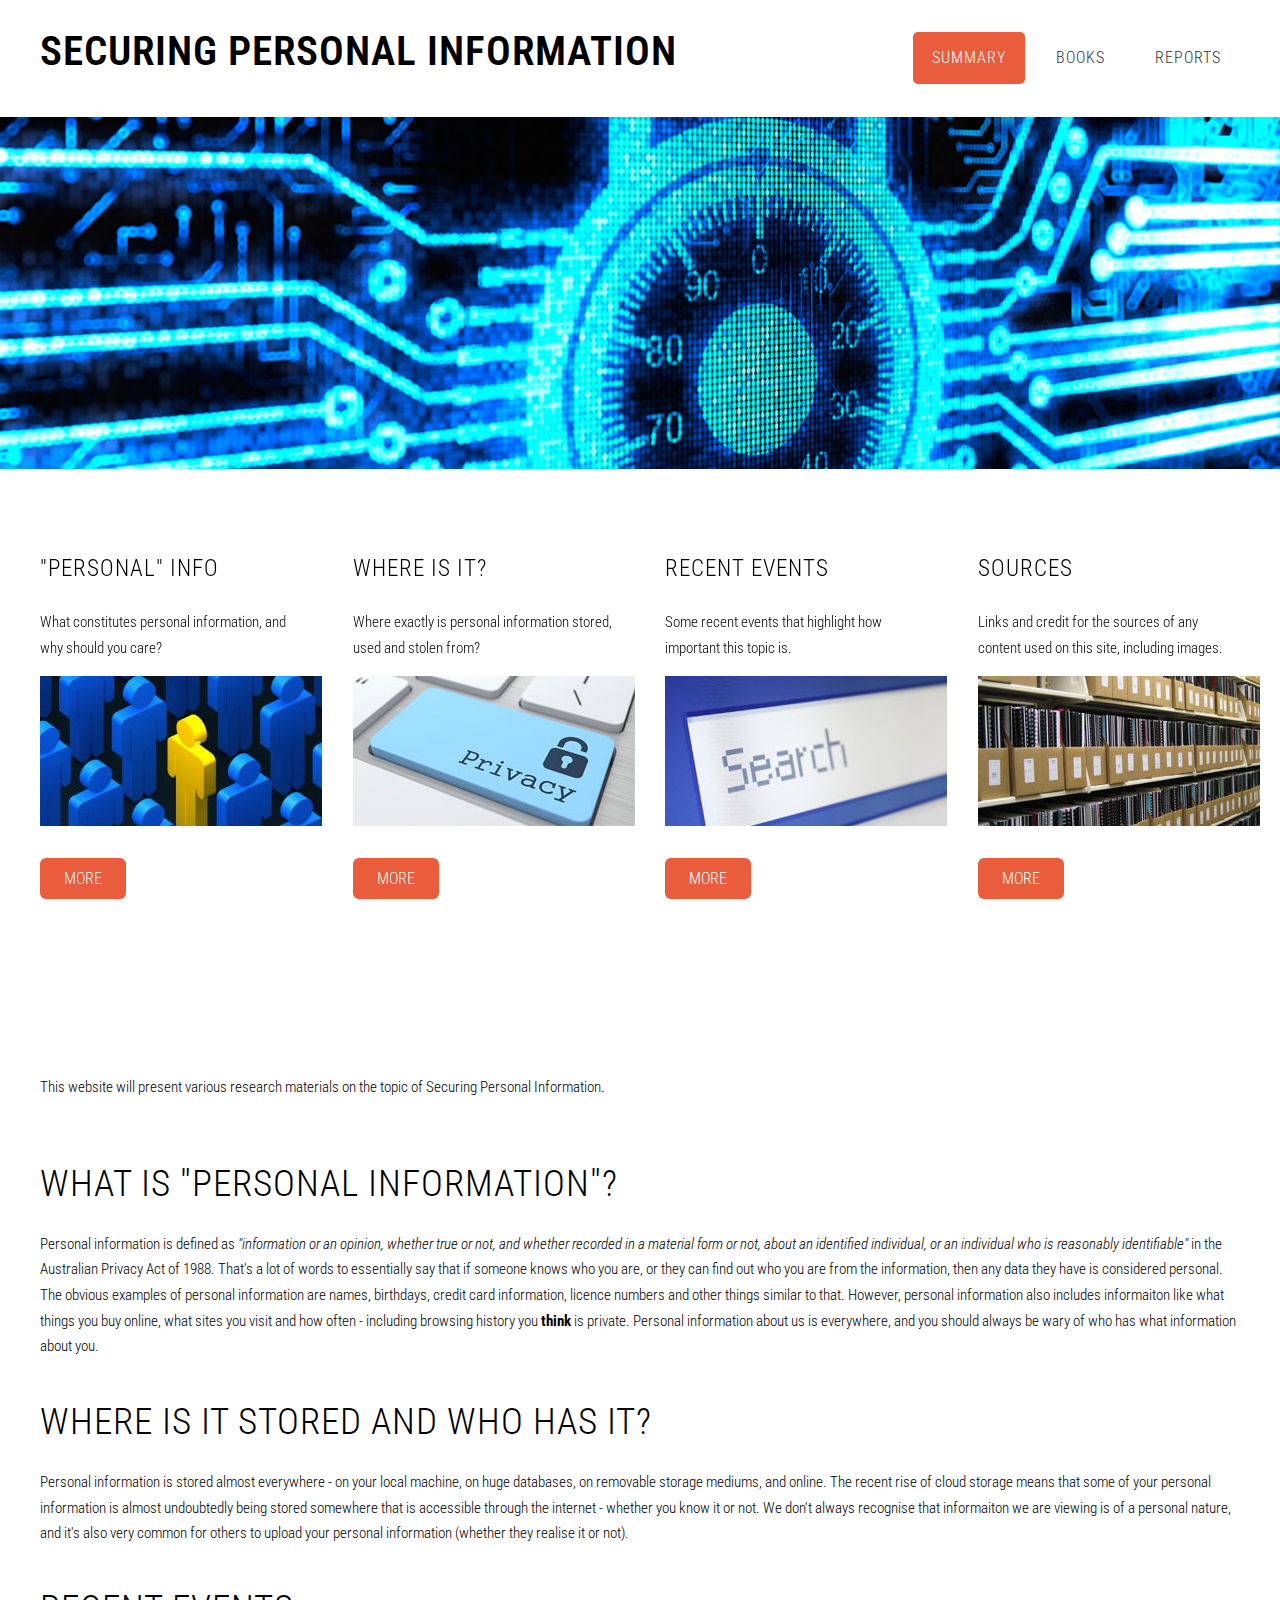
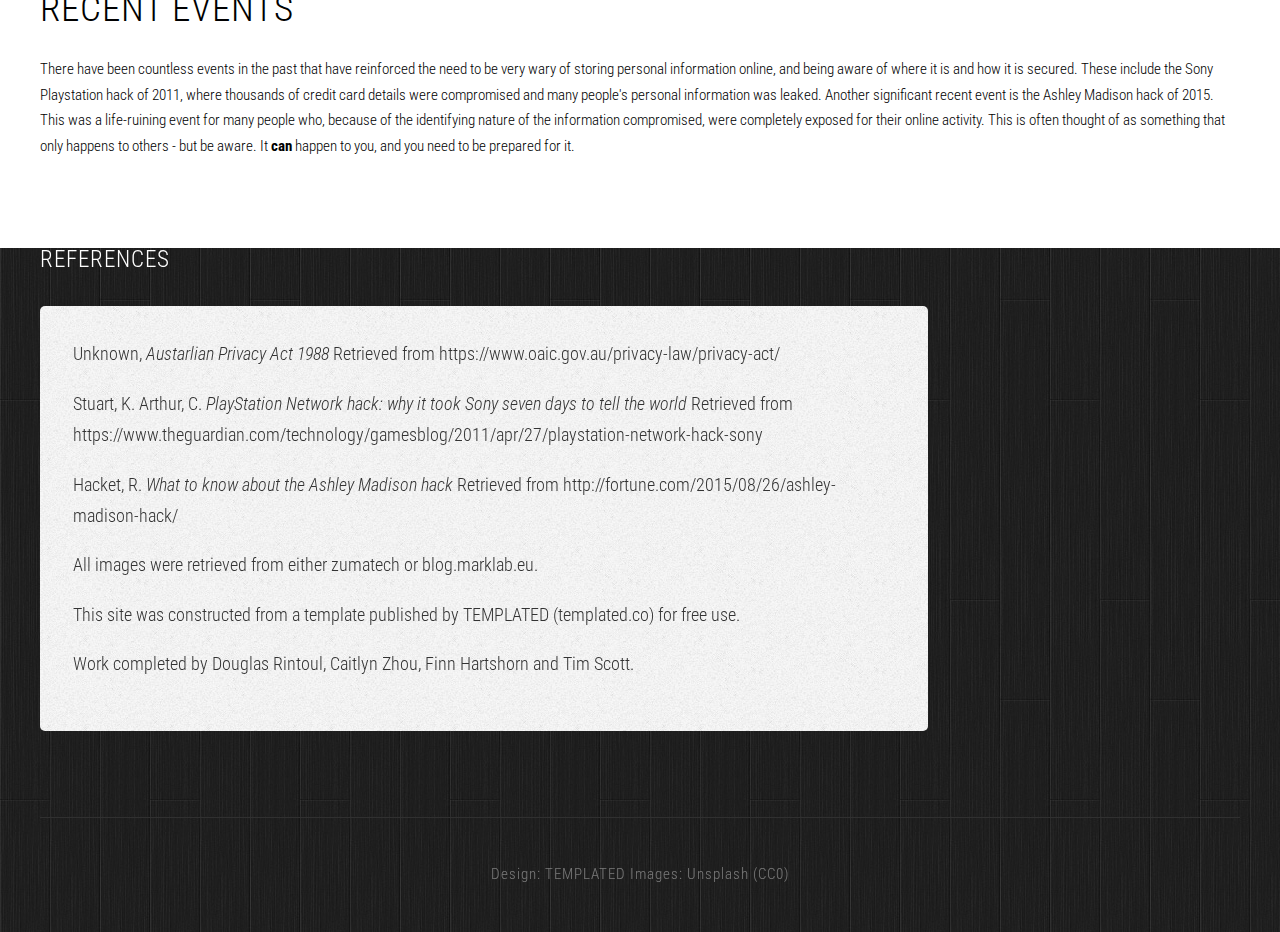
<file: index.html>
<!DOCTYPE HTML>
<!--
	Ex Machina by TEMPLATED
    templated.co @templatedco
    Released for free under the Creative Commons Attribution 3.0 license (templated.co/license)
-->
<html>
	<head>
		<title>Securing Personal Information</title>
		<meta http-equiv="content-type" content="text/html; charset=utf-8" />
		<meta name="description" content="A collection of resources about securing personal information." />
		<meta name="keywords" content="" />
		<link href='http://fonts.googleapis.com/css?family=Roboto+Condensed:700italic,400,300,700' rel='stylesheet' type='text/css'>
		<!--[if lte IE 8]><script src="js/html5shiv.js"></script><![endif]-->
		<script src="http://ajax.googleapis.com/ajax/libs/jquery/1.11.0/jquery.min.js"></script>
		<script src="js/skel.min.js"></script>
		<script src="js/skel-panels.min.js"></script>
		<script src="js/init.js"></script>
		<noscript>
			<link rel="stylesheet" href="css/skel-noscript.css" />
			<link rel="stylesheet" href="css/style.css" />
			<link rel="stylesheet" href="css/style-desktop.css" />
		</noscript>
		<!--[if lte IE 8]><link rel="stylesheet" href="css/ie/v8.css" /><![endif]-->
		<!--[if lte IE 9]><link rel="stylesheet" href="css/ie/v9.css" /><![endif]-->
	</head>
	<body class="homepage">

	<!-- Header -->
		<div id="header">
			<div class="container">
					
				<!-- Logo -->
					<div id="logo">
						<h1><a href="#">Securing Personal Information</a></h1>
					</div>
				
				<!-- Nav -->
					<nav id="nav">
						<ul>
							<li class="active"><a href="index.html">Summary</a></li>
							<li><a href="books.html">Books</a></li>
							<li><a href="reports.html">Reports</a></li>
						</ul>
					</nav>

			</div>
		</div>
	<!-- Header -->
		
	<!-- Banner -->
		<div id="banner">
			<div class="container">
			</div>
		</div>
	<!-- /Banner -->

	<!-- Main -->
		<div id="page">
			
			<!-- Extra -->
			<div id="marketing" class="container">
				<div class="row">
					<div class="3u">
						<section>
							<header>
								<h2>"Personal" Info</h2>
							</header>
							<p class="subtitle">What constitutes personal information, and why should you care?</p>
							<p><a href="#sec-1"><img src="images/pics13.jpg" alt=""></a></p>
							<a href="#sec-1" class="button">More</a>
						</section>
					</div>
					<div class="3u">
						<section>
							<header>
								<h2>Where is it?</h2>
							</header>
							<p class="subtitle">Where exactly is personal information stored, used and stolen from?</p>
							<p><a href="#sec-2"><img src="images/pics14.jpg" alt=""></a></p>
							<a href="#sec-2" class="button">More</a>
						</section>
					</div>
					<div class="3u">
						<section>
							<header>
								<h2>Recent Events</h2>
							</header>
							<p class="subtitle">Some recent events that highlight how important this topic is.</p>
							<p><a href="#sec-3"><img src="images/pics15.jpg" alt=""></a></p>
							<a href="#sec-3" class="button">More</a>
						</section>
					</div>
					<div class="3u">
						<section>
							<header>
								<h2>Sources</h2>
							</header>
							<p class="subtitle">Links and credit for the sources of any content used on this site, including images.</p>
							<p><a href="#references"><img src="images/pics16.jpg" alt=""></a></p>
							<a href="#references" class="button">More</a>
						</section>
					</div>
				</div>
			</div>
			<!-- /Extra -->
				
			<!-- Main -->
			<div id="main" class="container">
			<div class="row">
				<p>This website will present various research materials on the topic of Securing Personal Information.</p>
			</div>
				<div class="row">
					<div class="12u">
						<section id="sec-1">
							<header>
								<h2>What is "Personal Information"?</h2>
							</header>
							<p>Personal information is defined as <em>"information or an opinion, whether true or not, and whether recorded in a material form or not, about an identified individual, or an individual who is reasonably identifiable"</em> in the Australian Privacy Act of 1988. That's a lot of words to essentially say that if someone knows who you are, or they can find out who you are from the information, then any data they have is considered personal. The obvious examples of personal information are names, birthdays, credit card information, licence numbers and other things similar to that. However, personal information also includes informaiton like what things you buy online, what sites you visit and how often - including browsing history you <strong>think</strong> is private. Personal information about us is everywhere, and you should always be wary of who has what information about you.</p>
						</section>
						<section id="sec-2">
							<header>
								<h2>Where is it stored and who has it?</h2>
							</header>
							<p>Personal information is stored almost everywhere - on your local machine, on huge databases, on removable storage mediums, and online. The recent rise of cloud storage means that some of your personal information is almost undoubtedly being stored somewhere that is accessible through the internet - whether you know it or not. We don't always recognise that informaiton we are viewing is of a personal nature, and it's also very common for others to upload your personal information (whether they realise it or not).</p>
						</section>
						<section id="sec-3">
							<header>
								<h2>Recent Events</h2>
							</header>
							<p>There have been countless events in the past that have reinforced the need to be very wary of storing personal information online, and being aware of where it is and how it is secured. These include the Sony Playstation hack of 2011, where thousands of credit card details were compromised and many people's personal information was leaked. Another significant recent event is the Ashley Madison hack of 2015. This was a life-ruining event for many people who, because of the identifying nature of the information compromised, were completely exposed for their online activity. This is often thought of as something that only happens to others - but be aware. It <strong>can</strong> happen to you, and you need to be prepared for it.</p>
						</section>
					</div>
				</div>
			</div>
			<!-- Main -->

		</div>
	<!-- /Main -->

	<!-- Footer -->
		<div id="footer">
			<div class="container">
				<div class="row">
					<div class="9u">
						<section>
							<h2>References</h2>
							<div class="balloon" id="references">
								<ol>
									<li><p>Unknown, <em>Austarlian Privacy Act 1988</em> Retrieved from https://www.oaic.gov.au/privacy-law/privacy-act/</p></li>
									<li><p>Stuart, K. Arthur, C. <em>PlayStation Network hack: why it took Sony seven days to tell the world</em> Retrieved from https://www.theguardian.com/technology/gamesblog/2011/apr/27/playstation-network-hack-sony</p></li>
									<li><p>Hacket, R. <em>What to know about the Ashley Madison hack</em> Retrieved from http://fortune.com/2015/08/26/ashley-madison-hack/</p></li>
								</ol>
								<p>All images were retrieved from either zumatech or blog.marklab.eu.</p>
								<p>This site was constructed from a template published by TEMPLATED (templated.co) for free use.</p>
								<p>Work completed by Douglas Rintoul, Caitlyn Zhou, Finn Hartshorn and Tim Scott.</p>
							</div>
							<div class="ballon-bgbtm">&nbsp;</div>
						</section>
					</div>
				</div>
			</div>		
		</div>
	<!-- /Footer -->

	<!-- Copyright -->
		<div id="copyright" class="container">
			Design: <a href="http://templated.co">TEMPLATED</a> Images: <a href="http://unsplash.com">Unsplash</a> (<a href="http://unsplash.com/cc0">CC0</a>)
		</div>
	</body>
</html>
</file>
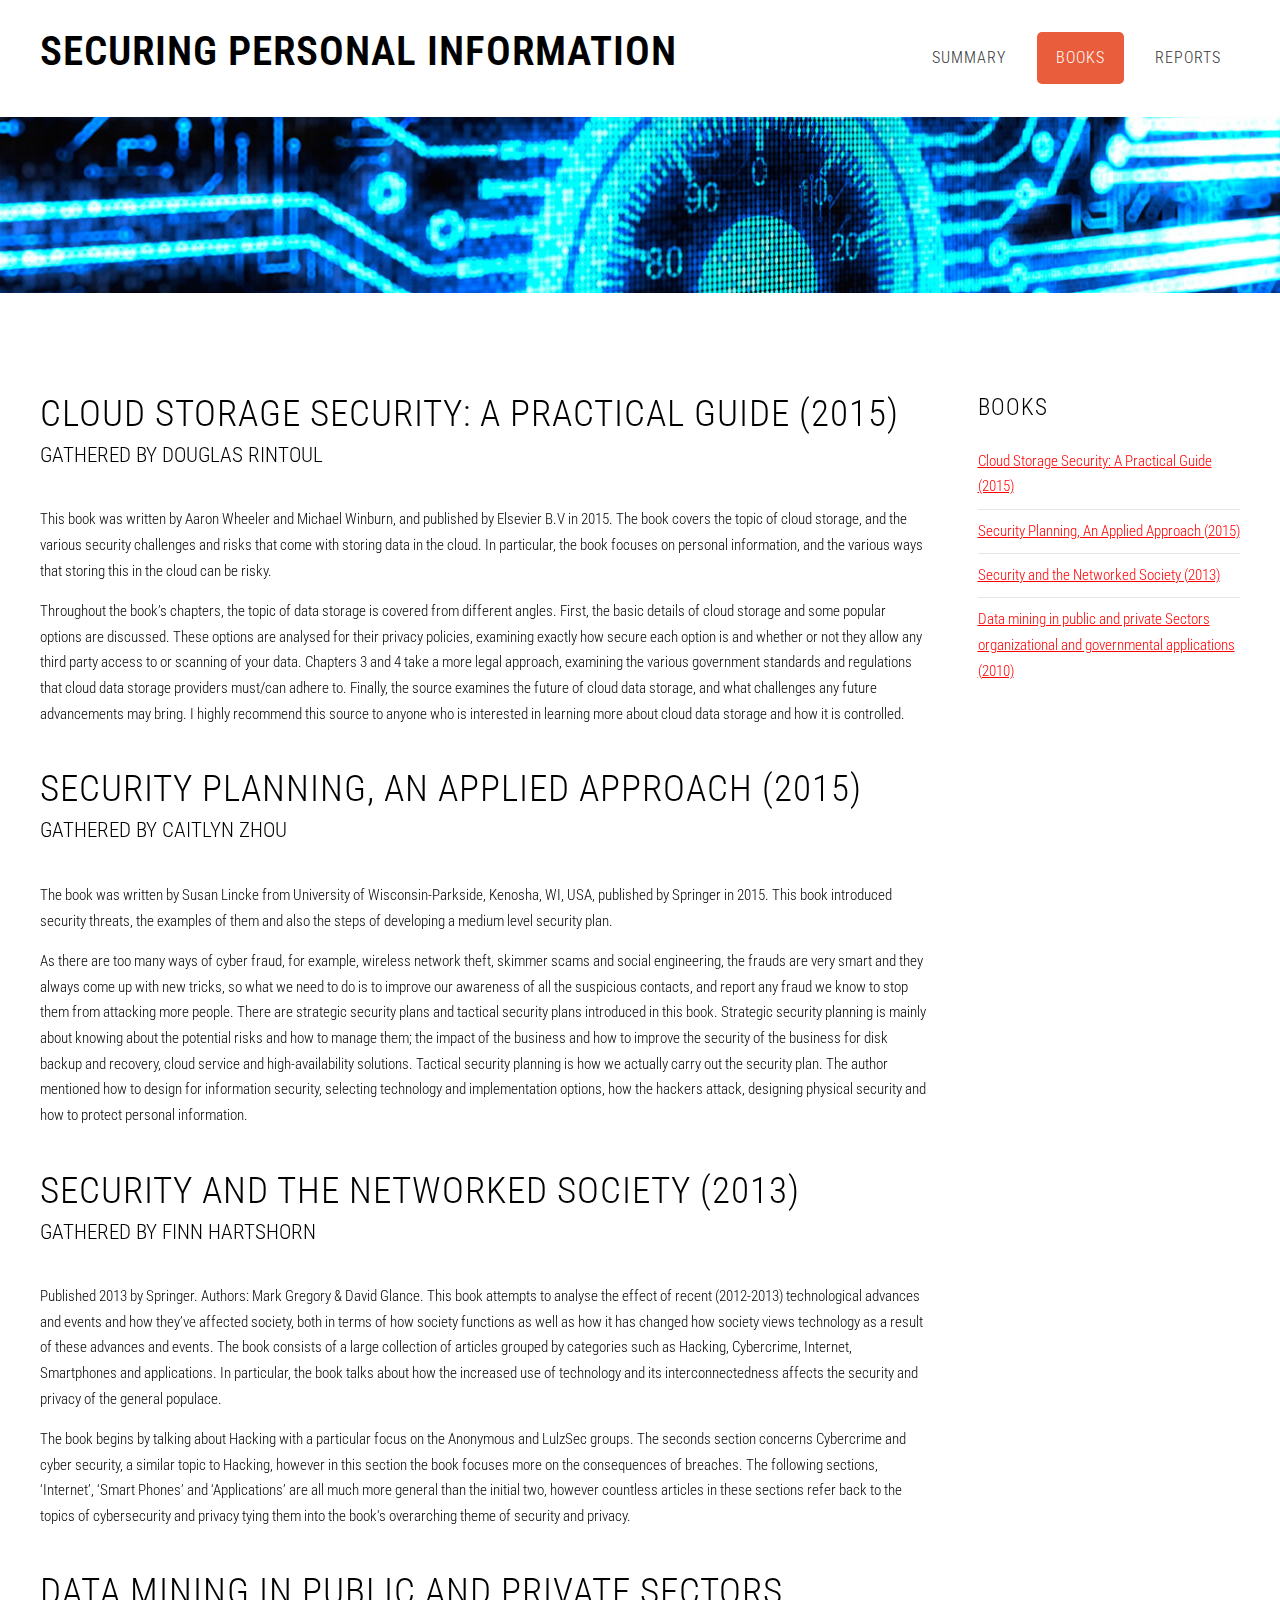
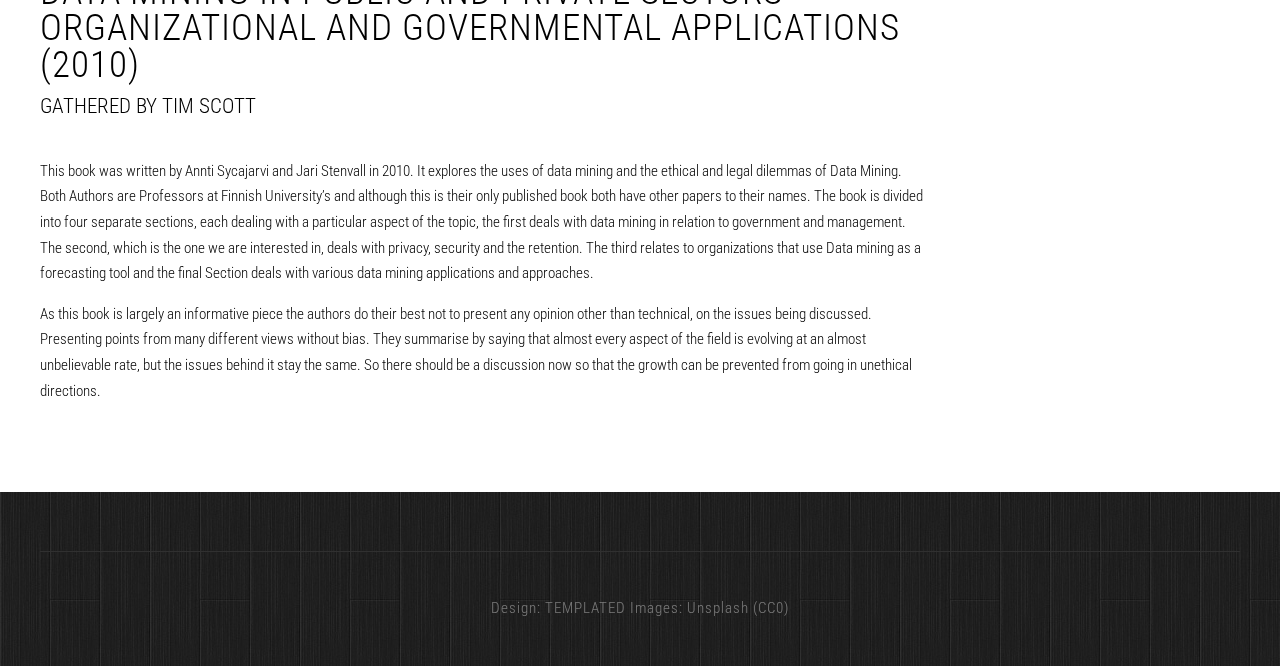
<file: books.html>
<!DOCTYPE HTML>
<!--
	Ex Machina by TEMPLATED
    templated.co @templatedco
    Released for free under the Creative Commons Attribution 3.0 license (templated.co/license)
-->
<html>
	<head>
		<title>Ex Machina by TEMPLATED</title>
		<meta http-equiv="content-type" content="text/html; charset=utf-8" />
		<meta name="description" content="" />
		<meta name="keywords" content="" />
		<link href='http://fonts.googleapis.com/css?family=Roboto+Condensed:700italic,400,300,700' rel='stylesheet' type='text/css'>
		<!--[if lte IE 8]><script src="js/html5shiv.js"></script><![endif]-->
		<script src="http://ajax.googleapis.com/ajax/libs/jquery/1.11.0/jquery.min.js"></script>
		<script src="js/skel.min.js"></script>
		<script src="js/skel-panels.min.js"></script>
		<script src="js/init.js"></script>
		<noscript>
			<link rel="stylesheet" href="css/skel-noscript.css" />
			<link rel="stylesheet" href="css/style.css" />
			<link rel="stylesheet" href="css/style-desktop.css" />
		</noscript>
		<!--[if lte IE 8]><link rel="stylesheet" href="css/ie/v8.css" /><![endif]-->
		<!--[if lte IE 9]><link rel="stylesheet" href="css/ie/v9.css" /><![endif]-->
	</head>
	<body class="left-sidebar">

	<!-- Header -->
		<div id="header">
			<div class="container">
					
				<!-- Logo -->
					<div id="logo">
						<h1><a href="#">Securing Personal Information</a></h1>
					</div>
				
				<!-- Nav -->
					<nav id="nav">
						<ul>
							<li><a href="index.html">Summary</a></li>
							<li class="active"><a href="books.html">Books</a></li>
							<li><a href="reports.html">Reports</a></li>
						</ul>
					</nav>

			</div>
		</div>
	<!-- Header -->
		
	<!-- Banner -->
		<div id="banner">
			<div class="container">
			</div>
		</div>
	<!-- /Banner -->

	<!-- Main -->
		<div id="page">
				
			<!-- Main -->
			<div id="main" class="container">
				<div class="row">
					<div class="9u">
						<section id="book-1">
							<header>
								<h2>Cloud Storage Security: A Practical Guide (2015)</h2>
								<span class="byline">Gathered by Douglas Rintoul</span>
							</header>
							<p>This book was written by Aaron Wheeler and Michael Winburn, and published by Elsevier B.V in 2015. The book covers the topic of cloud storage, and the various security challenges and risks that come with storing data in the cloud. In particular, the book focuses on personal information, and the various ways that storing this in the cloud can be risky.</p>
							<p>Throughout the book’s chapters, the topic of data storage is covered from different angles. First, the basic details of cloud storage and some popular options are discussed. These options are analysed for their privacy policies, examining exactly how secure each option is and whether or not they allow any third party access to or scanning of your data. Chapters 3 and 4 take a more legal approach, examining the various government standards and regulations that cloud data storage providers must/can adhere to. Finally, the source examines the future of cloud data storage, and what challenges any future advancements may bring. I highly recommend this source to anyone who is interested in learning more about cloud data storage and how it is controlled.</p>
						</section>
						<section id="book-2">
							<header>
								<h2>Security Planning, An Applied Approach (2015)</h2>
								<span class="byline">Gathered by Caitlyn Zhou</span>
							</header>
							<p>The book was written by Susan Lincke from University of Wisconsin-Parkside, Kenosha, WI, USA, published by Springer in 2015. This book introduced security threats, the examples of them and also the steps of developing a medium level security plan.</p>
							<p>As there are too many ways of cyber fraud, for example, wireless network theft, skimmer scams and social engineering, the frauds are very smart and they always come up with new tricks, so what we need to do is to improve our awareness of all the suspicious contacts, and report any fraud we know to stop them from attacking more people. There are strategic security plans and tactical security plans introduced in this book. Strategic security planning is mainly about knowing about the potential risks and how to manage them; the impact of the business and how to improve the security of the business for disk backup and recovery, cloud service and high-availability solutions. Tactical security planning is how we actually carry out the security plan. The author mentioned how to design for information security, selecting technology and implementation options, how the hackers attack, designing physical security and how to protect personal information.</p>
						</section>
						<section id="book-3">
							<header>
								<h2>Security and the Networked Society (2013)</h2>
								<span class="byline">Gathered by Finn Hartshorn</span>
							</header>
							<p>Published 2013 by Springer. Authors: Mark Gregory & David Glance. This book attempts to analyse the effect of recent (2012-2013) technological advances and events and how they’ve affected society, both in terms of how society functions as well as how it has changed how society views technology as a result of these advances and events. The book consists of a large collection of articles grouped by categories such as Hacking, Cybercrime, Internet, Smartphones and applications. In particular, the book talks about how the increased use of technology and its interconnectedness affects the security and privacy of the general populace.</p>
							<p>The book begins by talking about Hacking with a particular focus on the Anonymous and LulzSec groups. The seconds section concerns Cybercrime and cyber security, a similar topic to Hacking, however in this section the book focuses more on the consequences of breaches. The following sections, ‘Internet’, ‘Smart Phones’ and ‘Applications’ are all much more general than the initial two, however countless articles in these sections refer back to the topics of cybersecurity and privacy tying them into the book's overarching theme of security and privacy.</p>
						</section>
						<section id="book-4">
							<header>
								<h2>Data mining in public and private Sectors organizational and governmental applications (2010)</h2>
								<span class="byline">Gathered by Tim Scott</span>
							</header>
							<p>This book was written by Annti Sycajarvi and Jari Stenvall in 2010. It explores the uses of data mining and the ethical and legal dilemmas of Data Mining. Both Authors are Professors at Finnish University’s and although this is their only published book both have other papers to their names. The book is divided into four separate sections, each dealing with a particular aspect of the topic, the first deals with data mining in relation to government and management. The second, which is the one we are interested in, deals with privacy, security and the retention. The third relates to organizations that use Data mining as a forecasting tool and the final Section deals with various data mining applications and approaches.</p>
							<p>As this book is largely an informative piece the authors do their best not to present any opinion other than technical, on the issues being discussed. Presenting points from many different views without bias. They summarise by saying that almost every aspect of the field is evolving at an almost unbelievable rate, but the issues behind it stay the same. So there should be a discussion now so that the growth can be prevented from going in unethical directions.</p>
						</section>
					</div>
					
					<div class="3u">
						<section class="sidebar">
							<header>
								<h2>Books</h2>
							</header>
							<ul class="style1">
								<li><a href="#book-1">Cloud Storage Security: A Practical Guide (2015)</a></li>
								<li><a href="#book-2">Security Planning, An Applied Approach (2015)</a></li>
								<li><a href="#book-3">Security and the Networked Society (2013)</a></li>
								<li><a href="#book-4">Data mining in public and private Sectors organizational and governmental applications (2010)</a></li>
							</ul>
						</section>
					</div>

				</div>
			</div>
			<!-- Main -->

		</div>
	<!-- /Main -->

	<!-- Footer -->
		<div id="footer">
			<div class="container">
				<div class="row">
				</div>
			</div>		
		</div>
	<!-- /Footer -->

	<!-- Copyright -->
		<div id="copyright" class="container">
			Design: <a href="http://templated.co">TEMPLATED</a> Images: <a href="http://unsplash.com">Unsplash</a> (<a href="http://unsplash.com/cc0">CC0</a>)
		</div>


	</body>
</html>
</file>
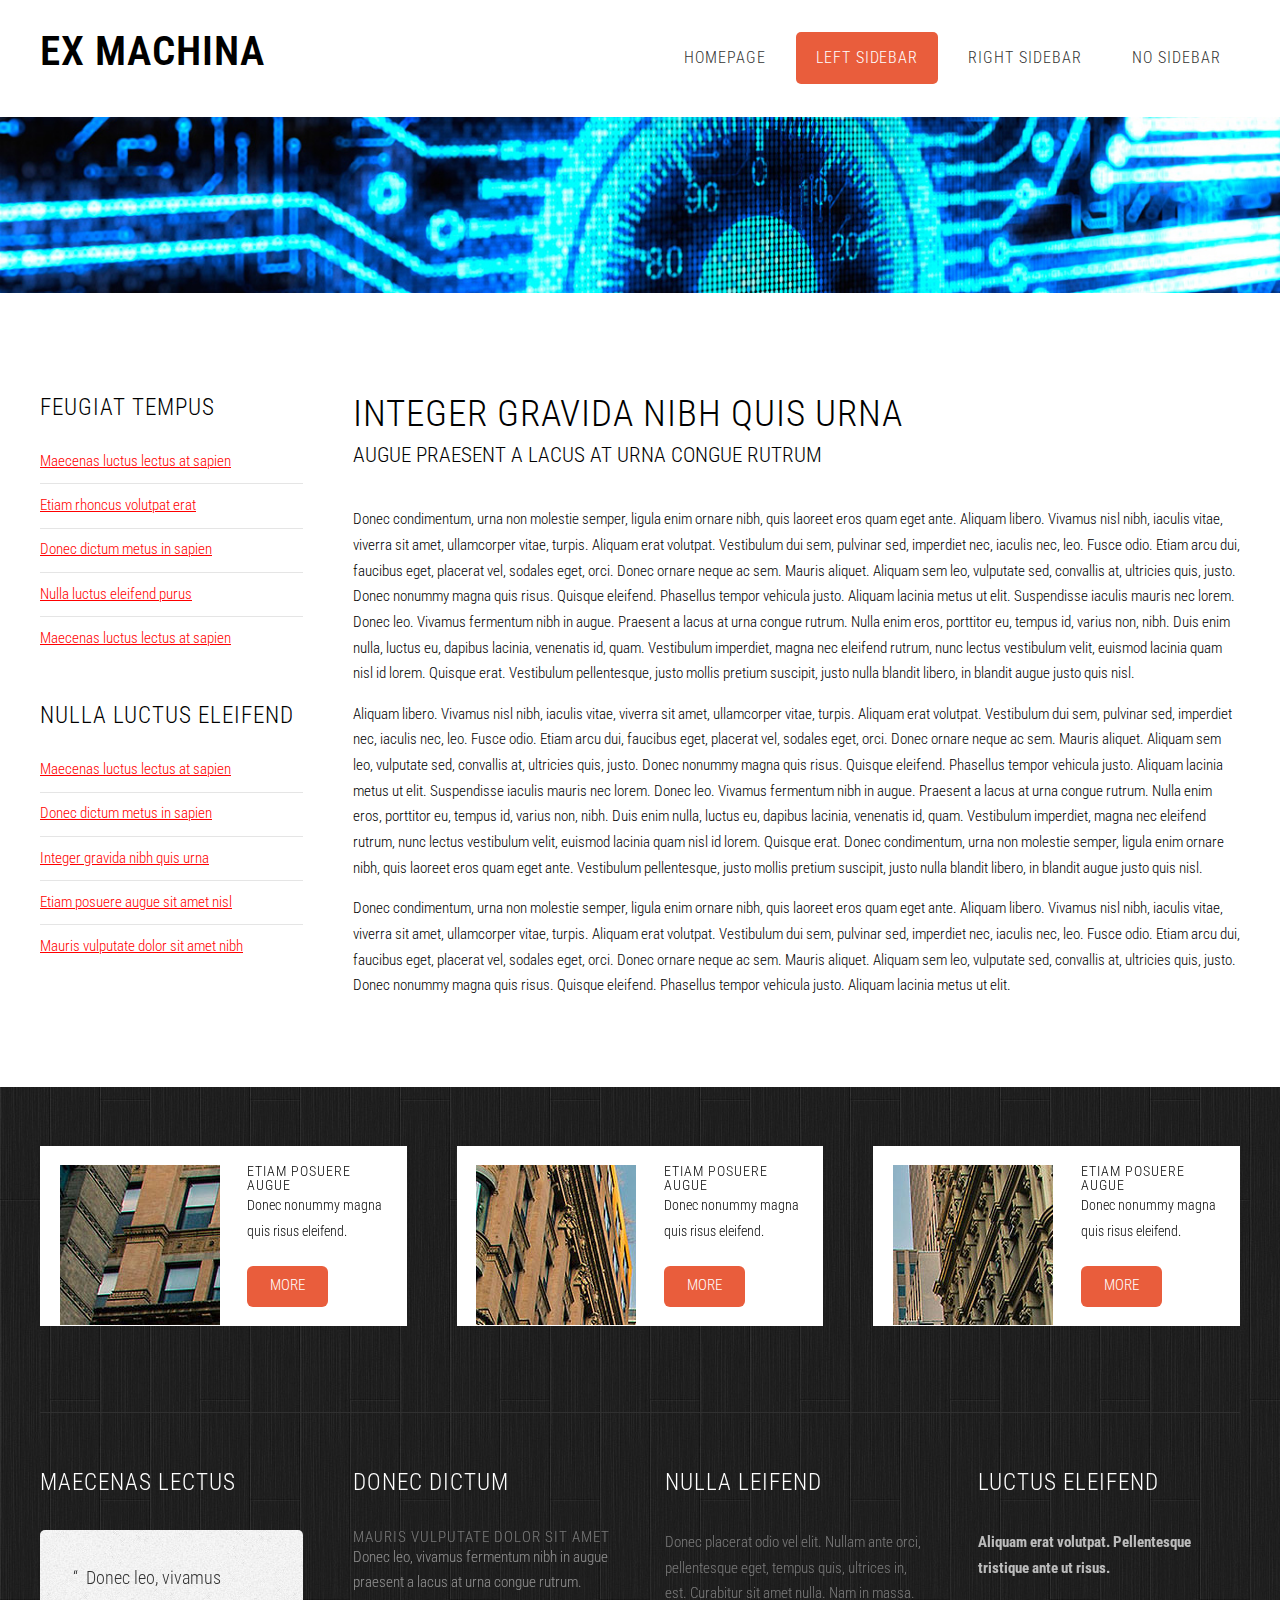
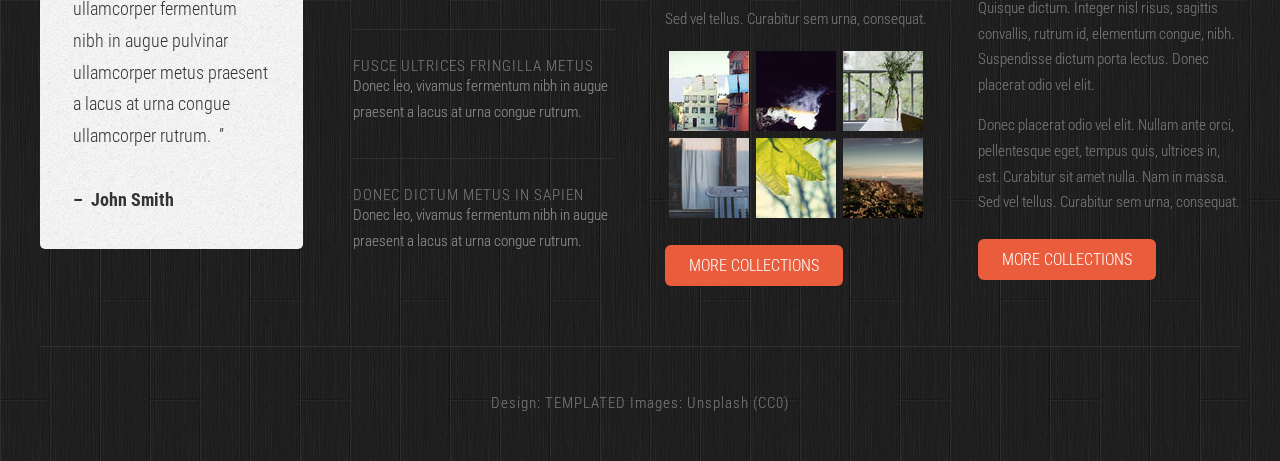
<file: left-sidebar.html>
<!DOCTYPE HTML>
<!--
	Ex Machina by TEMPLATED
    templated.co @templatedco
    Released for free under the Creative Commons Attribution 3.0 license (templated.co/license)
-->
<html>
	<head>
		<title>Ex Machina by TEMPLATED</title>
		<meta http-equiv="content-type" content="text/html; charset=utf-8" />
		<meta name="description" content="" />
		<meta name="keywords" content="" />
		<link href='http://fonts.googleapis.com/css?family=Roboto+Condensed:700italic,400,300,700' rel='stylesheet' type='text/css'>
		<!--[if lte IE 8]><script src="js/html5shiv.js"></script><![endif]-->
		<script src="http://ajax.googleapis.com/ajax/libs/jquery/1.11.0/jquery.min.js"></script>
		<script src="js/skel.min.js"></script>
		<script src="js/skel-panels.min.js"></script>
		<script src="js/init.js"></script>
		<noscript>
			<link rel="stylesheet" href="css/skel-noscript.css" />
			<link rel="stylesheet" href="css/style.css" />
			<link rel="stylesheet" href="css/style-desktop.css" />
		</noscript>
		<!--[if lte IE 8]><link rel="stylesheet" href="css/ie/v8.css" /><![endif]-->
		<!--[if lte IE 9]><link rel="stylesheet" href="css/ie/v9.css" /><![endif]-->
	</head>
	<body class="left-sidebar">

	<!-- Header -->
		<div id="header">
			<div class="container">
					
				<!-- Logo -->
					<div id="logo">
						<h1><a href="#">Ex Machina</a></h1>
					</div>
				
				<!-- Nav -->
					<nav id="nav">
						<ul>
							<li><a href="index.html">Homepage</a></li>
							<li class="active"><a href="left-sidebar.html">Left Sidebar</a></li>
							<li><a href="right-sidebar.html">Right Sidebar</a></li>
							<li><a href="no-sidebar.html">No Sidebar</a></li>
						</ul>
					</nav>

			</div>
		</div>
	<!-- Header -->
		
	<!-- Banner -->
		<div id="banner">
			<div class="container">
			</div>
		</div>
	<!-- /Banner -->

	<!-- Main -->
		<div id="page">
				
			<!-- Main -->
			<div id="main" class="container">
				<div class="row">

					<div class="3u">
						<section class="sidebar">
							<header>
								<h2>Feugiat Tempus</h2>
							</header>
							<ul class="style1">
								<li><a href="#">Maecenas luctus lectus at sapien</a></li>
								<li><a href="#">Etiam rhoncus volutpat erat</a></li>
								<li><a href="#">Donec dictum metus in sapien</a></li>
								<li><a href="#">Nulla luctus eleifend purus</a></li>
								<li><a href="#">Maecenas luctus lectus at sapien</a></li>
							</ul>
						</section>
						<section class="sidebar">
							<header>
								<h2>Nulla luctus eleifend</h2>
							</header>
							<ul class="style1">
								<li><a href="#">Maecenas luctus lectus at sapien</a></li>
								<li><a href="#">Donec dictum metus in sapien</a></li>
								<li><a href="#">Integer gravida nibh quis urna</a></li>
								<li><a href="#">Etiam posuere augue sit amet nisl</a></li>
								<li><a href="#">Mauris vulputate dolor sit amet nibh</a></li>
							</ul>
						</section>
					</div>
				
					<div class="9u skel-cell-important">
						<section>
							<header>
								<h2>Integer gravida nibh quis urna</h2>
								<span class="byline">Augue praesent a lacus at urna congue rutrum</span>
							</header>
							<p>Donec condimentum, urna non molestie semper, ligula enim ornare nibh, quis laoreet eros quam eget ante. Aliquam libero. Vivamus nisl nibh, iaculis vitae, viverra sit amet, ullamcorper vitae, turpis. Aliquam erat volutpat. Vestibulum dui sem, pulvinar sed, imperdiet nec, iaculis nec, leo. Fusce odio. Etiam arcu dui, faucibus eget, placerat vel, sodales eget, orci. Donec ornare neque ac sem. Mauris aliquet. Aliquam sem leo, vulputate sed, convallis at, ultricies quis, justo. Donec nonummy magna quis risus. Quisque eleifend. Phasellus tempor vehicula justo. Aliquam lacinia metus ut elit. Suspendisse iaculis mauris nec lorem. Donec leo. Vivamus fermentum nibh in augue. Praesent a lacus at urna congue rutrum. Nulla enim eros, porttitor eu, tempus id, varius non, nibh. Duis enim nulla, luctus eu, dapibus lacinia, venenatis id, quam. Vestibulum imperdiet, magna nec eleifend rutrum, nunc lectus vestibulum velit, euismod lacinia quam nisl id lorem. Quisque erat. Vestibulum pellentesque, justo mollis pretium suscipit, justo nulla blandit libero, in blandit augue justo quis nisl.</p>
							<p>Aliquam libero. Vivamus nisl nibh, iaculis vitae, viverra sit amet, ullamcorper vitae, turpis. Aliquam erat volutpat. Vestibulum dui sem, pulvinar sed, imperdiet nec, iaculis nec, leo. Fusce odio. Etiam arcu dui, faucibus eget, placerat vel, sodales eget, orci. Donec ornare neque ac sem. Mauris aliquet. Aliquam sem leo, vulputate sed, convallis at, ultricies quis, justo. Donec nonummy magna quis risus. Quisque eleifend. Phasellus tempor vehicula justo. Aliquam lacinia metus ut elit. Suspendisse iaculis mauris nec lorem. Donec leo. Vivamus fermentum nibh in augue. Praesent a lacus at urna congue rutrum. Nulla enim eros, porttitor eu, tempus id, varius non, nibh. Duis enim nulla, luctus eu, dapibus lacinia, venenatis id, quam. Vestibulum imperdiet, magna nec eleifend rutrum, nunc lectus vestibulum velit, euismod lacinia quam nisl id lorem. Quisque erat. Donec condimentum, urna non molestie semper, ligula enim ornare nibh, quis laoreet eros quam eget ante. Vestibulum pellentesque, justo mollis pretium suscipit, justo nulla blandit libero, in blandit augue justo quis nisl.</p>
							<p>Donec condimentum, urna non molestie semper, ligula enim ornare nibh, quis laoreet eros quam eget ante. Aliquam libero. Vivamus nisl nibh, iaculis vitae, viverra sit amet, ullamcorper vitae, turpis. Aliquam erat volutpat. Vestibulum dui sem, pulvinar sed, imperdiet nec, iaculis nec, leo. Fusce odio. Etiam arcu dui, faucibus eget, placerat vel, sodales eget, orci. Donec ornare neque ac sem. Mauris aliquet. Aliquam sem leo, vulputate sed, convallis at, ultricies quis, justo. Donec nonummy magna quis risus. Quisque eleifend. Phasellus tempor vehicula justo. Aliquam lacinia metus ut elit.</p>
						</section>
					</div>
					
				</div>
			</div>
			<!-- Main -->

		</div>
	<!-- /Main -->

	<!-- Featured -->
		<div id="featured">
			<div class="container">
				<div class="row">
					<section class="4u">
						<div class="box">
							<a href="#" class="image left"><img src="images/pics04.jpg" alt=""></a>
							<h3>Etiam posuere augue</h3>
							<p>Donec nonummy magna quis risus eleifend. </p>
							<a href="#" class="button">More</a>
						</div>
					</section>
					<section class="4u">
						<div class="box">
							<a href="#" class="image left"><img src="images/pics05.jpg" alt=""></a>
							<h3>Etiam posuere augue</h3>
							<p>Donec nonummy magna quis risus eleifend. </p>
							<a href="#" class="button">More</a>
						</div>
					</section>
					<section class="4u">
						<div class="box">
							<a href="#" class="image left"><img src="images/pics06.jpg" alt=""></a>
							<h3>Etiam posuere augue</h3>
							<p>Donec nonummy magna quis risus eleifend. </p>
							<a href="#" class="button">More</a>
						</div>
					</section>
				</div>
				<div class="divider"></div>
			</div>
		</div>
	<!-- /Featured -->

	<!-- Footer -->
		<div id="footer">
			<div class="container">
				<div class="row">
					<div class="3u">
						<section>
							<h2>Maecenas lectus</h2>
							<div class="balloon">
								<blockquote>&ldquo;&nbsp;&nbsp;Donec leo, vivamus ullamcorper fermentum nibh in augue pulvinar ullamcorper metus praesent a lacus at urna congue ullamcorper  rutrum.&nbsp;&nbsp;&rdquo;<br>
									<br>
									<strong>&ndash;&nbsp;&nbsp;John Smith</strong></blockquote>
							</div>
							<div class="ballon-bgbtm">&nbsp;</div>
						</section>
					</div>
					<div class="3u">
						<section>
							<h2>Donec dictum</h2>
							<ul class="default">
								<li>
									<h3>Mauris vulputate dolor sit amet</h3>
									<p><a href="#">Donec leo, vivamus fermentum nibh in augue praesent a lacus at urna congue rutrum.</a></p>
								</li>
								<li>
									<h3>Fusce ultrices fringilla metus</h3>
									<p><a href="#">Donec leo, vivamus fermentum nibh in augue praesent a lacus at urna congue rutrum.</a></p>
								</li>
								<li>
									<h3>Donec dictum metus in sapien</h3>
									<p><a href="#">Donec leo, vivamus fermentum nibh in augue praesent a lacus at urna congue rutrum.</a></p>
								</li>
							</ul>
						</section>
					</div>
					<div class="3u">
						<section>
							<h2>Nulla leifend</h2>
							<p>Donec placerat odio vel elit. Nullam ante orci, pellentesque eget, tempus quis, ultrices in, est. Curabitur sit amet nulla. Nam in massa. Sed vel tellus. Curabitur sem urna, consequat.</p>
							<ul class="style5">
								<li><a href="#"><img src="images/pics07.jpg" alt=""></a></li>
								<li><a href="#"><img src="images/pics08.jpg" alt=""></a></li>
								<li><a href="#"><img src="images/pics09.jpg" alt=""></a></li>
								<li><a href="#"><img src="images/pics10.jpg" alt=""></a></li>
								<li><a href="#"><img src="images/pics11.jpg" alt=""></a></li>
								<li><a href="#"><img src="images/pics12.jpg" alt=""></a></li>
							</ul>
							<a href="#" class="button">More Collections</a>
						</section>
					</div>
					<div class="3u">
						<section>
							<h2>Luctus eleifend</h2>
							<p><strong>Aliquam erat volutpat. Pellentesque tristique ante ut risus. </strong></p>
							<p>Quisque dictum. Integer nisl risus, sagittis convallis, rutrum id, elementum congue, nibh. Suspendisse dictum porta lectus. Donec placerat odio vel elit.</p>
							<p>Donec placerat odio vel elit. Nullam ante orci, pellentesque eget, tempus quis, ultrices in, est. Curabitur sit amet nulla. Nam in massa. Sed vel tellus. Curabitur sem urna, consequat.</p>
							<a href="#" class="button">More Collections</a>
						</section>
					</div>
				</div>
			</div>
		</div>
	<!-- /Footer -->

	<!-- Copyright -->
		<div id="copyright" class="container">
			Design: <a href="http://templated.co">TEMPLATED</a> Images: <a href="http://unsplash.com">Unsplash</a> (<a href="http://unsplash.com/cc0">CC0</a>)
		</div>


	</body>
</html>
</file>
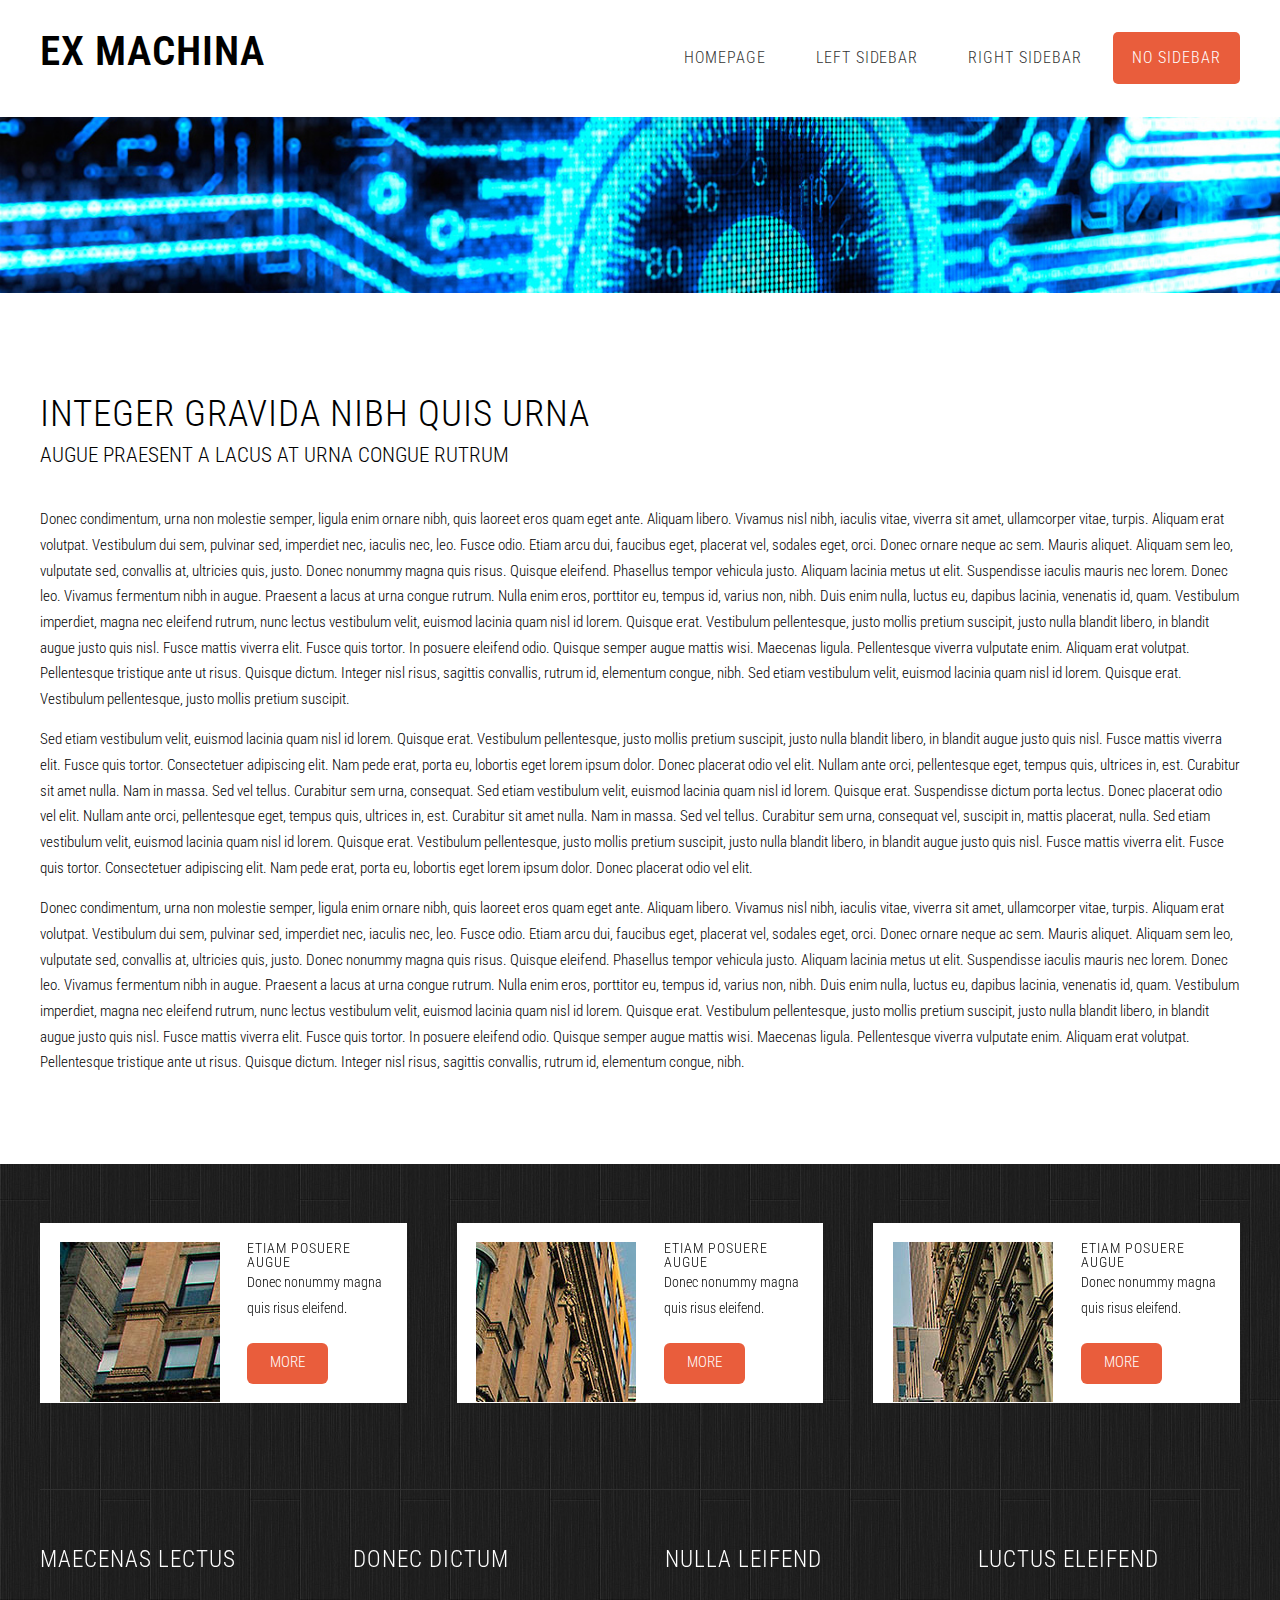
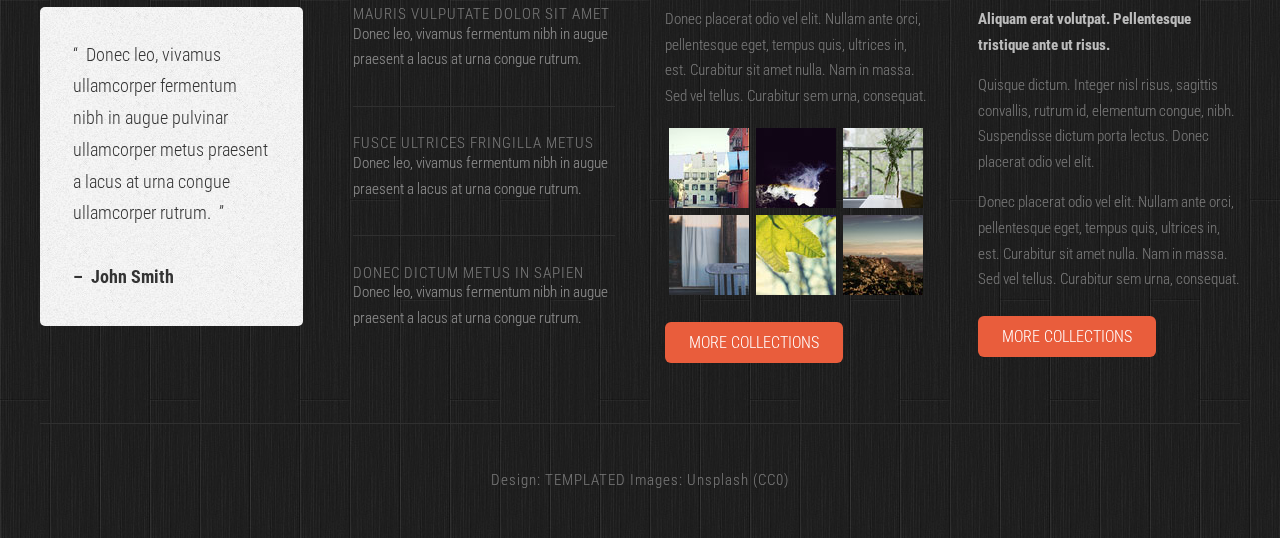
<file: no-sidebar.html>
<!DOCTYPE HTML>
<!--
	Ex Machina by TEMPLATED
    templated.co @templatedco
    Released for free under the Creative Commons Attribution 3.0 license (templated.co/license)
-->
<html>
	<head>
		<title>Ex Machina by TEMPLATED</title>
		<meta http-equiv="content-type" content="text/html; charset=utf-8" />
		<meta name="description" content="" />
		<meta name="keywords" content="" />
		<link href='http://fonts.googleapis.com/css?family=Roboto+Condensed:700italic,400,300,700' rel='stylesheet' type='text/css'>
		<!--[if lte IE 8]><script src="js/html5shiv.js"></script><![endif]-->
		<script src="http://ajax.googleapis.com/ajax/libs/jquery/1.11.0/jquery.min.js"></script>
		<script src="js/skel.min.js"></script>
		<script src="js/skel-panels.min.js"></script>
		<script src="js/init.js"></script>
		<noscript>
			<link rel="stylesheet" href="css/skel-noscript.css" />
			<link rel="stylesheet" href="css/style.css" />
			<link rel="stylesheet" href="css/style-desktop.css" />
		</noscript>
		<!--[if lte IE 8]><link rel="stylesheet" href="css/ie/v8.css" /><![endif]-->
		<!--[if lte IE 9]><link rel="stylesheet" href="css/ie/v9.css" /><![endif]-->
	</head>
	<body class="no-sidebar">

	<!-- Header -->
		<div id="header">
			<div class="container">
					
				<!-- Logo -->
					<div id="logo">
						<h1><a href="#">Ex Machina</a></h1>
					</div>
				
				<!-- Nav -->
					<nav id="nav">
						<ul>
							<li><a href="index.html">Homepage</a></li>
							<li><a href="left-sidebar.html">Left Sidebar</a></li>
							<li><a href="right-sidebar.html">Right Sidebar</a></li>
							<li class="active"><a href="no-sidebar.html">No Sidebar</a></li>
						</ul>
					</nav>

			</div>
		</div>
	<!-- Header -->
		
	<!-- Banner -->
		<div id="banner">
			<div class="container">
			</div>
		</div>
	<!-- /Banner -->

	<!-- Main -->
		<div id="page">
				
			<!-- Main -->
			<div id="main" class="container">
				<div class="row">
					<div class="12u">
						<section>
							<header>
								<h2>Integer gravida nibh quis urna</h2>
								<span class="byline">Augue praesent a lacus at urna congue rutrum</span>
							</header>
							<p>Donec condimentum, urna non molestie semper, ligula enim ornare nibh, quis laoreet eros quam eget ante. Aliquam libero. Vivamus nisl nibh, iaculis vitae, viverra sit amet, ullamcorper vitae, turpis. Aliquam erat volutpat. Vestibulum dui sem, pulvinar sed, imperdiet nec, iaculis nec, leo. Fusce odio. Etiam arcu dui, faucibus eget, placerat vel, sodales eget, orci. Donec ornare neque ac sem. Mauris aliquet. Aliquam sem leo, vulputate sed, convallis at, ultricies quis, justo. Donec nonummy magna quis risus. Quisque eleifend. Phasellus tempor vehicula justo. Aliquam lacinia metus ut elit. Suspendisse iaculis mauris nec lorem. Donec leo. Vivamus fermentum nibh in augue. Praesent a lacus at urna congue rutrum. Nulla enim eros, porttitor eu, tempus id, varius non, nibh. Duis enim nulla, luctus eu, dapibus lacinia, venenatis id, quam. Vestibulum imperdiet, magna nec eleifend rutrum, nunc lectus vestibulum velit, euismod lacinia quam nisl id lorem. Quisque erat. Vestibulum pellentesque, justo mollis pretium suscipit, justo nulla blandit libero, in blandit augue justo quis nisl. Fusce mattis viverra elit. Fusce quis tortor. In posuere eleifend odio. Quisque semper augue mattis wisi. Maecenas ligula. Pellentesque viverra vulputate enim. Aliquam erat volutpat. Pellentesque tristique ante ut risus. Quisque dictum. Integer nisl risus, sagittis convallis, rutrum id, elementum congue, nibh. Sed etiam vestibulum velit, euismod lacinia quam nisl id lorem. Quisque erat. Vestibulum pellentesque, justo mollis pretium suscipit.</p>
							<p>Sed etiam vestibulum velit, euismod lacinia quam nisl id lorem. Quisque erat. Vestibulum pellentesque, justo mollis pretium suscipit, justo nulla blandit libero, in blandit augue justo quis nisl. Fusce mattis viverra elit. Fusce quis tortor. Consectetuer adipiscing elit. Nam pede erat, porta eu, lobortis eget lorem ipsum dolor. Donec placerat odio vel elit. Nullam ante orci, pellentesque eget, tempus quis, ultrices in, est. Curabitur sit amet nulla. Nam in massa. Sed vel tellus. Curabitur sem urna, consequat. Sed etiam vestibulum velit, euismod lacinia quam nisl id lorem. Quisque erat. Suspendisse dictum porta lectus. Donec placerat odio vel elit. Nullam ante orci, pellentesque eget, tempus quis, ultrices in, est. Curabitur sit amet nulla. Nam in massa. Sed vel tellus. Curabitur sem urna, consequat vel, suscipit in, mattis placerat, nulla. Sed etiam vestibulum velit, euismod lacinia quam nisl id lorem. Quisque erat. Vestibulum pellentesque, justo mollis pretium suscipit, justo nulla blandit libero, in blandit augue justo quis nisl. Fusce mattis viverra elit. Fusce quis tortor. Consectetuer adipiscing elit. Nam pede erat, porta eu, lobortis eget lorem ipsum dolor. Donec placerat odio vel elit.</p>
							<p>Donec condimentum, urna non molestie semper, ligula enim ornare nibh, quis laoreet eros quam eget ante. Aliquam libero. Vivamus nisl nibh, iaculis vitae, viverra sit amet, ullamcorper vitae, turpis. Aliquam erat volutpat. Vestibulum dui sem, pulvinar sed, imperdiet nec, iaculis nec, leo. Fusce odio. Etiam arcu dui, faucibus eget, placerat vel, sodales eget, orci. Donec ornare neque ac sem. Mauris aliquet. Aliquam sem leo, vulputate sed, convallis at, ultricies quis, justo. Donec nonummy magna quis risus. Quisque eleifend. Phasellus tempor vehicula justo. Aliquam lacinia metus ut elit. Suspendisse iaculis mauris nec lorem. Donec leo. Vivamus fermentum nibh in augue. Praesent a lacus at urna congue rutrum. Nulla enim eros, porttitor eu, tempus id, varius non, nibh. Duis enim nulla, luctus eu, dapibus lacinia, venenatis id, quam. Vestibulum imperdiet, magna nec eleifend rutrum, nunc lectus vestibulum velit, euismod lacinia quam nisl id lorem. Quisque erat. Vestibulum pellentesque, justo mollis pretium suscipit, justo nulla blandit libero, in blandit augue justo quis nisl. Fusce mattis viverra elit. Fusce quis tortor. In posuere eleifend odio. Quisque semper augue mattis wisi. Maecenas ligula. Pellentesque viverra vulputate enim. Aliquam erat volutpat. Pellentesque tristique ante ut risus. Quisque dictum. Integer nisl risus, sagittis convallis, rutrum id, elementum congue, nibh.</p>
						</section>
					</div>

				</div>
			</div>
			<!-- Main -->

		</div>
	<!-- /Main -->

	<!-- Featured -->
		<div id="featured">
			<div class="container">
				<div class="row">
					<section class="4u">
						<div class="box">
							<a href="#" class="image left"><img src="images/pics04.jpg" alt=""></a>
							<h3>Etiam posuere augue</h3>
							<p>Donec nonummy magna quis risus eleifend. </p>
							<a href="#" class="button">More</a>
						</div>
					</section>
					<section class="4u">
						<div class="box">
							<a href="#" class="image left"><img src="images/pics05.jpg" alt=""></a>
							<h3>Etiam posuere augue</h3>
							<p>Donec nonummy magna quis risus eleifend. </p>
							<a href="#" class="button">More</a>
						</div>
					</section>
					<section class="4u">
						<div class="box">
							<a href="#" class="image left"><img src="images/pics06.jpg" alt=""></a>
							<h3>Etiam posuere augue</h3>
							<p>Donec nonummy magna quis risus eleifend. </p>
							<a href="#" class="button">More</a>
						</div>
					</section>
				</div>
				<div class="divider"></div>
			</div>
		</div>
	<!-- /Featured -->

	<!-- Footer -->
		<div id="footer">
			<div class="container">
				<div class="row">
					<div class="3u">
						<section>
							<h2>Maecenas lectus</h2>
							<div class="balloon">
								<blockquote>&ldquo;&nbsp;&nbsp;Donec leo, vivamus ullamcorper fermentum nibh in augue pulvinar ullamcorper metus praesent a lacus at urna congue ullamcorper  rutrum.&nbsp;&nbsp;&rdquo;<br>
									<br>
									<strong>&ndash;&nbsp;&nbsp;John Smith</strong></blockquote>
							</div>
							<div class="ballon-bgbtm">&nbsp;</div>
						</section>
					</div>
					<div class="3u">
						<section>
							<h2>Donec dictum</h2>
							<ul class="default">
								<li>
									<h3>Mauris vulputate dolor sit amet</h3>
									<p><a href="#">Donec leo, vivamus fermentum nibh in augue praesent a lacus at urna congue rutrum.</a></p>
								</li>
								<li>
									<h3>Fusce ultrices fringilla metus</h3>
									<p><a href="#">Donec leo, vivamus fermentum nibh in augue praesent a lacus at urna congue rutrum.</a></p>
								</li>
								<li>
									<h3>Donec dictum metus in sapien</h3>
									<p><a href="#">Donec leo, vivamus fermentum nibh in augue praesent a lacus at urna congue rutrum.</a></p>
								</li>
							</ul>
						</section>
					</div>
					<div class="3u">
						<section>
							<h2>Nulla leifend</h2>
							<p>Donec placerat odio vel elit. Nullam ante orci, pellentesque eget, tempus quis, ultrices in, est. Curabitur sit amet nulla. Nam in massa. Sed vel tellus. Curabitur sem urna, consequat.</p>
							<ul class="style5">
								<li><a href="#"><img src="images/pics07.jpg" alt=""></a></li>
								<li><a href="#"><img src="images/pics08.jpg" alt=""></a></li>
								<li><a href="#"><img src="images/pics09.jpg" alt=""></a></li>
								<li><a href="#"><img src="images/pics10.jpg" alt=""></a></li>
								<li><a href="#"><img src="images/pics11.jpg" alt=""></a></li>
								<li><a href="#"><img src="images/pics12.jpg" alt=""></a></li>
							</ul>
							<a href="#" class="button">More Collections</a>
						</section>
					</div>
					<div class="3u">
						<section>
							<h2>Luctus eleifend</h2>
							<p><strong>Aliquam erat volutpat. Pellentesque tristique ante ut risus. </strong></p>
							<p>Quisque dictum. Integer nisl risus, sagittis convallis, rutrum id, elementum congue, nibh. Suspendisse dictum porta lectus. Donec placerat odio vel elit.</p>
							<p>Donec placerat odio vel elit. Nullam ante orci, pellentesque eget, tempus quis, ultrices in, est. Curabitur sit amet nulla. Nam in massa. Sed vel tellus. Curabitur sem urna, consequat.</p>
							<a href="#" class="button">More Collections</a>
						</section>
					</div>
				</div>
			</div>
		</div>
	<!-- /Footer -->

	<!-- Copyright -->
		<div id="copyright" class="container">
			Design: <a href="http://templated.co">TEMPLATED</a> Images: <a href="http://unsplash.com">Unsplash</a> (<a href="http://unsplash.com/cc0">CC0</a>)
		</div>


	</body>
</html>
</file>
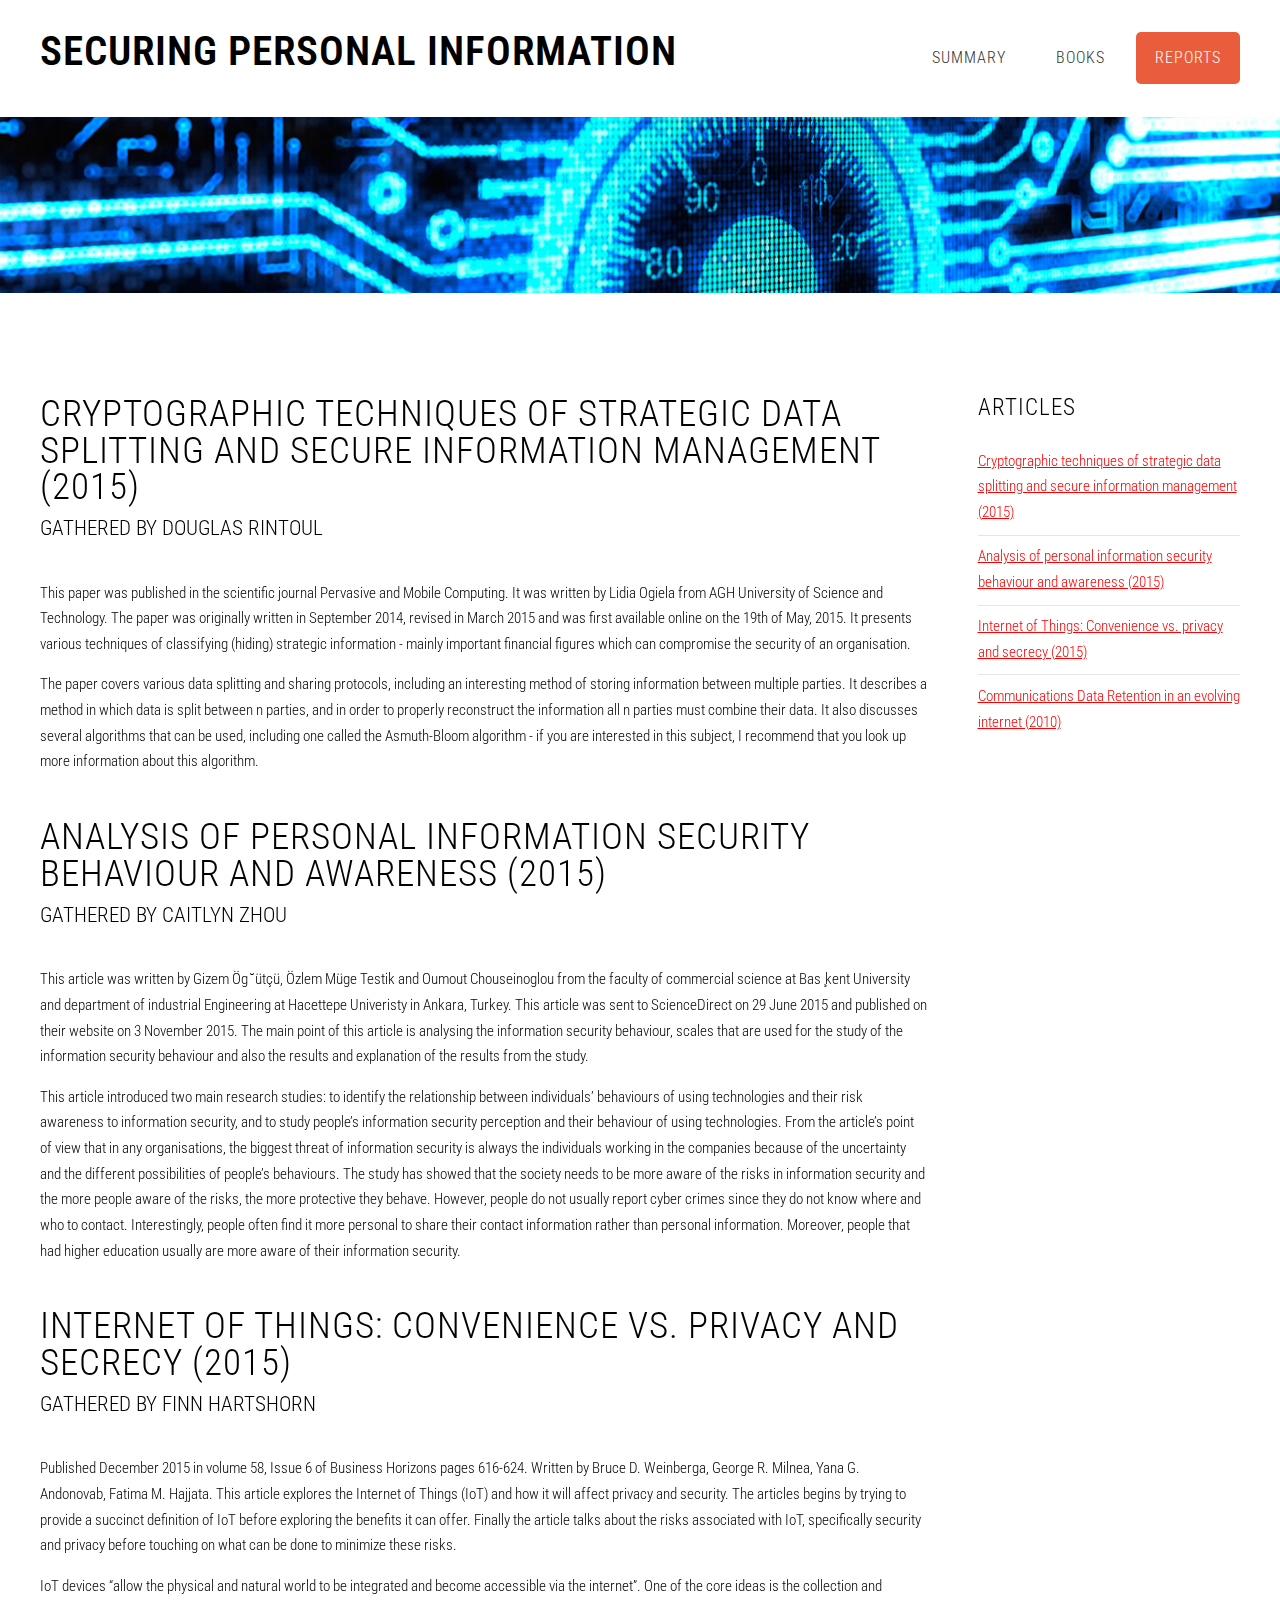
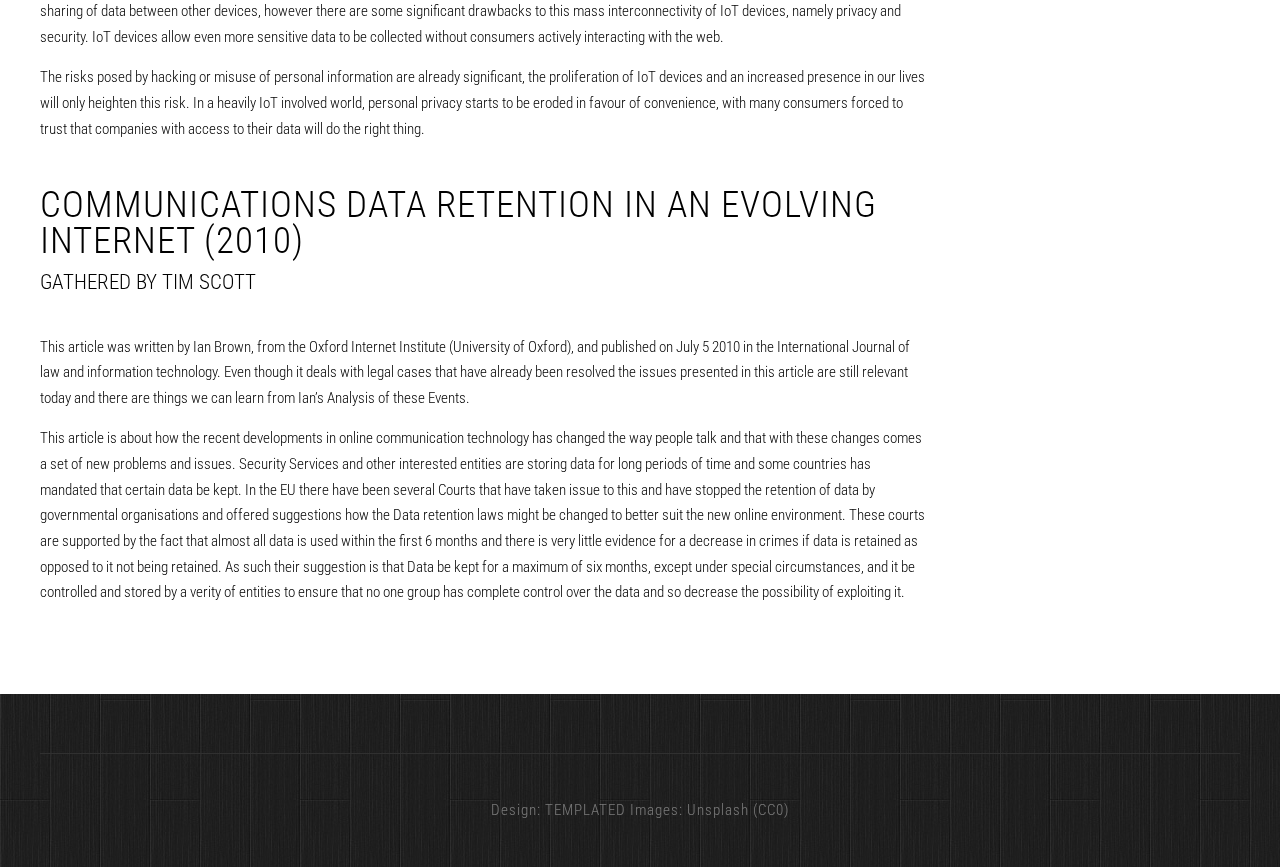
<file: reports.html>
<!DOCTYPE HTML>
<!--
	Ex Machina by TEMPLATED
    templated.co @templatedco
    Released for free under the Creative Commons Attribution 3.0 license (templated.co/license)
-->
<html>
	<head>
		<title>Ex Machina by TEMPLATED</title>
		<meta http-equiv="content-type" content="text/html; charset=utf-8" />
		<meta name="description" content="" />
		<meta name="keywords" content="" />
		<link href='http://fonts.googleapis.com/css?family=Roboto+Condensed:700italic,400,300,700' rel='stylesheet' type='text/css'>
		<!--[if lte IE 8]><script src="js/html5shiv.js"></script><![endif]-->
		<script src="http://ajax.googleapis.com/ajax/libs/jquery/1.11.0/jquery.min.js"></script>
		<script src="js/skel.min.js"></script>
		<script src="js/skel-panels.min.js"></script>
		<script src="js/init.js"></script>
		<noscript>
			<link rel="stylesheet" href="css/skel-noscript.css" />
			<link rel="stylesheet" href="css/style.css" />
			<link rel="stylesheet" href="css/style-desktop.css" />
		</noscript>
		<!--[if lte IE 8]><link rel="stylesheet" href="css/ie/v8.css" /><![endif]-->
		<!--[if lte IE 9]><link rel="stylesheet" href="css/ie/v9.css" /><![endif]-->
	</head>
	<body class="right-sidebar">

	<!-- Header -->
		<div id="header">
			<div class="container">
					
				<!-- Logo -->
					<div id="logo">
						<h1><a href="#">Securing Personal Information</a></h1>
					</div>
				
				<!-- Nav -->
					<nav id="nav">
						<ul>
							<li><a href="index.html">Summary</a></li>
							<li><a href="books.html">Books</a></li>
							<li class="active"><a href="reports.html">Reports</a></li>
						</ul>
					</nav>

			</div>
		</div>
	<!-- Header -->
		
	<!-- Banner -->
		<div id="banner">
			<div class="container">
			</div>
		</div>
	<!-- /Banner -->

	<!-- Main -->
		<div id="page">
				
			<!-- Main -->
			<div id="main" class="container">
				<div class="row">
					<div class="9u">
						<section id="report-1">
							<header>
								<h2>Cryptographic techniques of strategic data splitting and secure information management (2015)</h2>
								<span class="byline">Gathered by Douglas Rintoul</span>
							</header>
							<p>This paper was published in the scientific journal Pervasive and Mobile Computing. It was written by Lidia Ogiela from AGH University of Science and Technology. The paper was originally written in September 2014, revised in March 2015 and was first available online on the 19th of May, 2015. It presents various techniques of classifying (hiding) strategic information - mainly important financial figures which can compromise the security of an organisation.</p>
							<p>The paper covers various data splitting and sharing protocols, including an interesting method of storing information between multiple parties. It describes a method in which data is split between n parties, and in order to properly reconstruct the information all n parties must combine their data. It also discusses several algorithms that can be used, including one called the Asmuth-Bloom algorithm - if you are interested in this subject, I recommend that you look up more information about this algorithm.</p>
						</section>
						<section id="report-2">
							<header>
								<h2>Analysis of personal information security behaviour and awareness (2015)</h2>
								<span class="byline">Gathered by Caitlyn Zhou</span>
							</header>
							<p>This article was written by Gizem Ög ̆ ütçü, Özlem Müge Testik and Oumout Chouseinoglou from the faculty of commercial science at Bas ̧kent University and department of industrial Engineering at Hacettepe Univeristy in Ankara, Turkey. This article was sent to ScienceDirect on 29 June 2015 and published on their website on 3 November 2015. The main point of this article is analysing the information security behaviour, scales that are used for the study of the information security behaviour and also the results and explanation of the results from the study.</p>
							<p>This article introduced two main research studies: to identify the relationship between individuals’ behaviours of using technologies and their risk awareness to information security, and to study people’s information security perception and their behaviour of using technologies. From the article’s point of view that in any organisations, the biggest threat of information security is always the individuals working in the companies because of the uncertainty and the different possibilities of people’s behaviours. The study has showed that the society needs to be more aware of the risks in information security and the more people aware of the risks, the more protective they behave. However, people do not usually report cyber crimes since they do not know where and who to contact. Interestingly, people often find it more personal to share their contact information rather than personal information. Moreover, people that had higher education usually are more aware of their information security.</p>
						</section>
						<section id="report-3">
							<header>
								<h2>Internet of Things: Convenience vs. privacy and secrecy (2015)</h2>
								<span class="byline">Gathered by Finn Hartshorn</span>
							</header>
							<p>Published December 2015 in volume 58, Issue 6 of Business Horizons pages 616-624. Written by Bruce D. Weinberga, George R. Milnea, Yana G. Andonovab, Fatima M. Hajjata. This article explores the Internet of Things (IoT) and how it will affect privacy and security. The articles begins by trying to provide a succinct definition of IoT before exploring the benefits it can offer. Finally the article talks about the risks associated with IoT, specifically security and privacy before touching on what can be done to minimize these risks.
</p>
							<p>IoT devices “allow the physical and natural world to be integrated and become accessible via the internet”. One of the core ideas is the collection and sharing of data between other devices, however there are some significant drawbacks to this  mass interconnectivity of IoT devices, namely privacy and security. IoT devices allow even more sensitive data to be collected without consumers actively interacting with the web.</p>
							<p>The risks posed by hacking or misuse of personal information are already significant, the proliferation of IoT devices and an increased presence in our lives will only heighten this risk. In a heavily IoT involved world, personal privacy starts to be eroded in favour of convenience, with many consumers forced to trust that companies with access to their data will do the right thing.
</p>
						</section>
						<section id="report-4">
							<header>
								<h2>Communications Data Retention in an evolving internet (2010)</h2>
								<span class="byline">Gathered by Tim Scott</span>
							</header>
							<p>This article was written by Ian Brown, from the Oxford Internet Institute (University of Oxford), and published on July 5 2010 in the International Journal of law and information technology. Even though it deals with legal cases that have already been resolved the issues presented in this article are still relevant today and there are things we can learn from Ian’s Analysis of these Events.</p>
							<p>This article is about how the recent developments in online communication technology has changed the way people talk and that with these changes comes a set of new problems and issues. Security Services and other interested entities are storing data for long periods of time and some countries has mandated that certain data be kept. In the EU there have been several Courts that have taken issue to this and have stopped the retention of data by governmental organisations and offered suggestions how the Data retention laws might be changed to better suit the new online environment. These courts are supported by the fact that almost all data is used within the first 6 months and there is very little evidence for a decrease in crimes if data is retained as opposed to it not being retained. As such their suggestion is that Data be kept for a maximum of six months, except under special circumstances, and it be controlled and stored by a verity of entities to ensure that no one group has complete control over the data and so decrease the possibility of exploiting it.</p>
						</section>
					</div>
					
					<div class="3u">
						<section class="sidebar">
							<header>
								<h2>Articles</h2>
							</header>
							<ul class="style1">
								<li><a href="#report-1">Cryptographic techniques of strategic data splitting and secure information management (2015)</a></li>
								<li><a href="#report-2">Analysis of personal information security behaviour and awareness (2015)</a></li>
								<li><a href="#report-3">Internet of Things: Convenience vs. privacy and secrecy (2015)</a></li>
								<li><a href="#report-4">Communications Data Retention in an evolving internet (2010)</a></li>
							</ul>
						</section>
					</div>

				</div>
			</div>
			<!-- Main -->

		</div>
	<!-- /Main -->

	<!-- Footer -->
		<div id="footer">
			<div class="container">
				<div class="row">
				</div>
			</div>		
		</div>
	<!-- /Footer -->

	<!-- Copyright -->
		<div id="copyright" class="container">
			Design: <a href="http://templated.co">TEMPLATED</a> Images: <a href="http://unsplash.com">Unsplash</a> (<a href="http://unsplash.com/cc0">CC0</a>)
		</div>


	</body>
</html>
</file>
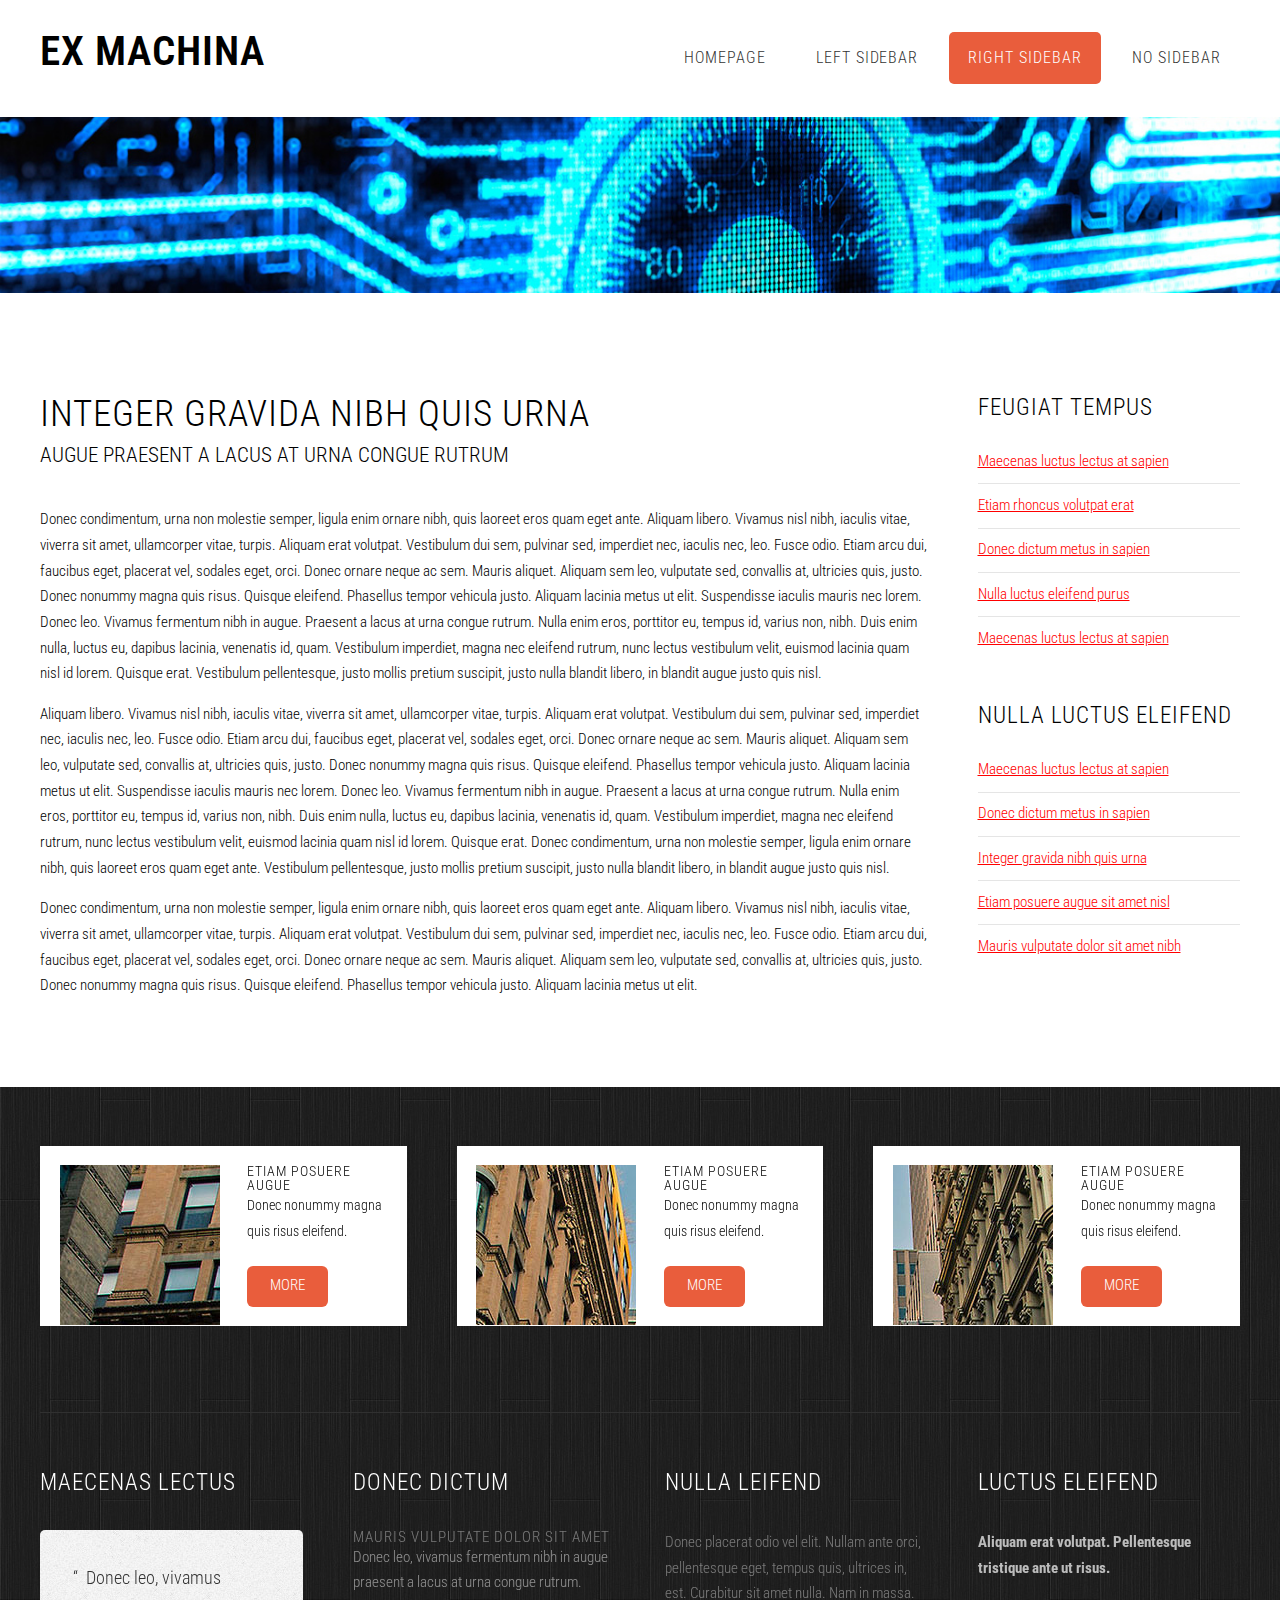
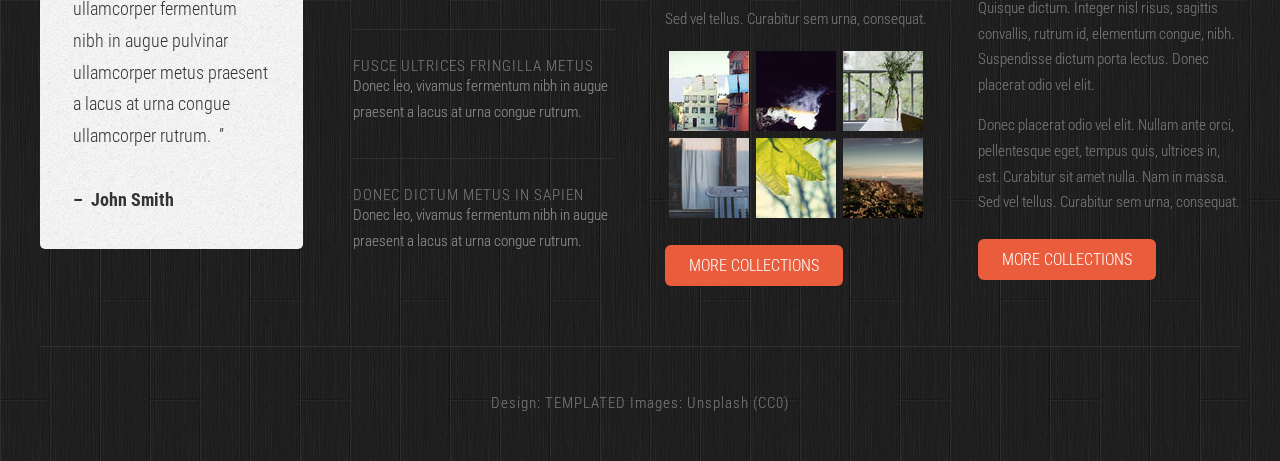
<file: right-sidebar.html>
<!DOCTYPE HTML>
<!--
	Ex Machina by TEMPLATED
    templated.co @templatedco
    Released for free under the Creative Commons Attribution 3.0 license (templated.co/license)
-->
<html>
	<head>
		<title>Ex Machina by TEMPLATED</title>
		<meta http-equiv="content-type" content="text/html; charset=utf-8" />
		<meta name="description" content="" />
		<meta name="keywords" content="" />
		<link href='http://fonts.googleapis.com/css?family=Roboto+Condensed:700italic,400,300,700' rel='stylesheet' type='text/css'>
		<!--[if lte IE 8]><script src="js/html5shiv.js"></script><![endif]-->
		<script src="http://ajax.googleapis.com/ajax/libs/jquery/1.11.0/jquery.min.js"></script>
		<script src="js/skel.min.js"></script>
		<script src="js/skel-panels.min.js"></script>
		<script src="js/init.js"></script>
		<noscript>
			<link rel="stylesheet" href="css/skel-noscript.css" />
			<link rel="stylesheet" href="css/style.css" />
			<link rel="stylesheet" href="css/style-desktop.css" />
		</noscript>
		<!--[if lte IE 8]><link rel="stylesheet" href="css/ie/v8.css" /><![endif]-->
		<!--[if lte IE 9]><link rel="stylesheet" href="css/ie/v9.css" /><![endif]-->
	</head>
	<body class="right-sidebar">

	<!-- Header -->
		<div id="header">
			<div class="container">
					
				<!-- Logo -->
					<div id="logo">
						<h1><a href="#">Ex Machina</a></h1>
					</div>
				
				<!-- Nav -->
					<nav id="nav">
						<ul>
							<li><a href="index.html">Homepage</a></li>
							<li><a href="left-sidebar.html">Left Sidebar</a></li>
							<li class="active"><a href="right-sidebar.html">Right Sidebar</a></li>
							<li><a href="no-sidebar.html">No Sidebar</a></li>
						</ul>
					</nav>

			</div>
		</div>
	<!-- Header -->
		
	<!-- Banner -->
		<div id="banner">
			<div class="container">
			</div>
		</div>
	<!-- /Banner -->

	<!-- Main -->
		<div id="page">
				
			<!-- Main -->
			<div id="main" class="container">
				<div class="row">
					<div class="9u">
						<section>
							<header>
								<h2>Integer gravida nibh quis urna</h2>
								<span class="byline">Augue praesent a lacus at urna congue rutrum</span>
							</header>
							<p>Donec condimentum, urna non molestie semper, ligula enim ornare nibh, quis laoreet eros quam eget ante. Aliquam libero. Vivamus nisl nibh, iaculis vitae, viverra sit amet, ullamcorper vitae, turpis. Aliquam erat volutpat. Vestibulum dui sem, pulvinar sed, imperdiet nec, iaculis nec, leo. Fusce odio. Etiam arcu dui, faucibus eget, placerat vel, sodales eget, orci. Donec ornare neque ac sem. Mauris aliquet. Aliquam sem leo, vulputate sed, convallis at, ultricies quis, justo. Donec nonummy magna quis risus. Quisque eleifend. Phasellus tempor vehicula justo. Aliquam lacinia metus ut elit. Suspendisse iaculis mauris nec lorem. Donec leo. Vivamus fermentum nibh in augue. Praesent a lacus at urna congue rutrum. Nulla enim eros, porttitor eu, tempus id, varius non, nibh. Duis enim nulla, luctus eu, dapibus lacinia, venenatis id, quam. Vestibulum imperdiet, magna nec eleifend rutrum, nunc lectus vestibulum velit, euismod lacinia quam nisl id lorem. Quisque erat. Vestibulum pellentesque, justo mollis pretium suscipit, justo nulla blandit libero, in blandit augue justo quis nisl.</p>
							<p>Aliquam libero. Vivamus nisl nibh, iaculis vitae, viverra sit amet, ullamcorper vitae, turpis. Aliquam erat volutpat. Vestibulum dui sem, pulvinar sed, imperdiet nec, iaculis nec, leo. Fusce odio. Etiam arcu dui, faucibus eget, placerat vel, sodales eget, orci. Donec ornare neque ac sem. Mauris aliquet. Aliquam sem leo, vulputate sed, convallis at, ultricies quis, justo. Donec nonummy magna quis risus. Quisque eleifend. Phasellus tempor vehicula justo. Aliquam lacinia metus ut elit. Suspendisse iaculis mauris nec lorem. Donec leo. Vivamus fermentum nibh in augue. Praesent a lacus at urna congue rutrum. Nulla enim eros, porttitor eu, tempus id, varius non, nibh. Duis enim nulla, luctus eu, dapibus lacinia, venenatis id, quam. Vestibulum imperdiet, magna nec eleifend rutrum, nunc lectus vestibulum velit, euismod lacinia quam nisl id lorem. Quisque erat. Donec condimentum, urna non molestie semper, ligula enim ornare nibh, quis laoreet eros quam eget ante. Vestibulum pellentesque, justo mollis pretium suscipit, justo nulla blandit libero, in blandit augue justo quis nisl.</p>
							<p>Donec condimentum, urna non molestie semper, ligula enim ornare nibh, quis laoreet eros quam eget ante. Aliquam libero. Vivamus nisl nibh, iaculis vitae, viverra sit amet, ullamcorper vitae, turpis. Aliquam erat volutpat. Vestibulum dui sem, pulvinar sed, imperdiet nec, iaculis nec, leo. Fusce odio. Etiam arcu dui, faucibus eget, placerat vel, sodales eget, orci. Donec ornare neque ac sem. Mauris aliquet. Aliquam sem leo, vulputate sed, convallis at, ultricies quis, justo. Donec nonummy magna quis risus. Quisque eleifend. Phasellus tempor vehicula justo. Aliquam lacinia metus ut elit.</p>
						</section>
					</div>
					
					<div class="3u">
						<section class="sidebar">
							<header>
								<h2>Feugiat Tempus</h2>
							</header>
							<ul class="style1">
								<li><a href="#">Maecenas luctus lectus at sapien</a></li>
								<li><a href="#">Etiam rhoncus volutpat erat</a></li>
								<li><a href="#">Donec dictum metus in sapien</a></li>
								<li><a href="#">Nulla luctus eleifend purus</a></li>
								<li><a href="#">Maecenas luctus lectus at sapien</a></li>
							</ul>
						</section>
						<section class="sidebar">
							<header>
								<h2>Nulla luctus eleifend</h2>
							</header>
							<ul class="style1">
								<li><a href="#">Maecenas luctus lectus at sapien</a></li>
								<li><a href="#">Donec dictum metus in sapien</a></li>
								<li><a href="#">Integer gravida nibh quis urna</a></li>
								<li><a href="#">Etiam posuere augue sit amet nisl</a></li>
								<li><a href="#">Mauris vulputate dolor sit amet nibh</a></li>
							</ul>
						</section>
					</div>

				</div>
			</div>
			<!-- Main -->

		</div>
	<!-- /Main -->

	<!-- Featured -->
		<div id="featured">
			<div class="container">
				<div class="row">
					<section class="4u">
						<div class="box">
							<a href="#" class="image left"><img src="images/pics04.jpg" alt=""></a>
							<h3>Etiam posuere augue</h3>
							<p>Donec nonummy magna quis risus eleifend. </p>
							<a href="#" class="button">More</a>
						</div>
					</section>
					<section class="4u">
						<div class="box">
							<a href="#" class="image left"><img src="images/pics05.jpg" alt=""></a>
							<h3>Etiam posuere augue</h3>
							<p>Donec nonummy magna quis risus eleifend. </p>
							<a href="#" class="button">More</a>
						</div>
					</section>
					<section class="4u">
						<div class="box">
							<a href="#" class="image left"><img src="images/pics06.jpg" alt=""></a>
							<h3>Etiam posuere augue</h3>
							<p>Donec nonummy magna quis risus eleifend. </p>
							<a href="#" class="button">More</a>
						</div>
					</section>
				</div>
				<div class="divider"></div>
			</div>
		</div>
	<!-- /Featured -->

	<!-- Footer -->
		<div id="footer">
			<div class="container">
				<div class="row">
					<div class="3u">
						<section>
							<h2>Maecenas lectus</h2>
							<div class="balloon">
								<blockquote>&ldquo;&nbsp;&nbsp;Donec leo, vivamus ullamcorper fermentum nibh in augue pulvinar ullamcorper metus praesent a lacus at urna congue ullamcorper  rutrum.&nbsp;&nbsp;&rdquo;<br>
									<br>
									<strong>&ndash;&nbsp;&nbsp;John Smith</strong></blockquote>
							</div>
							<div class="ballon-bgbtm">&nbsp;</div>
						</section>
					</div>
					<div class="3u">
						<section>
							<h2>Donec dictum</h2>
							<ul class="default">
								<li>
									<h3>Mauris vulputate dolor sit amet</h3>
									<p><a href="#">Donec leo, vivamus fermentum nibh in augue praesent a lacus at urna congue rutrum.</a></p>
								</li>
								<li>
									<h3>Fusce ultrices fringilla metus</h3>
									<p><a href="#">Donec leo, vivamus fermentum nibh in augue praesent a lacus at urna congue rutrum.</a></p>
								</li>
								<li>
									<h3>Donec dictum metus in sapien</h3>
									<p><a href="#">Donec leo, vivamus fermentum nibh in augue praesent a lacus at urna congue rutrum.</a></p>
								</li>
							</ul>
						</section>
					</div>
					<div class="3u">
						<section>
							<h2>Nulla leifend</h2>
							<p>Donec placerat odio vel elit. Nullam ante orci, pellentesque eget, tempus quis, ultrices in, est. Curabitur sit amet nulla. Nam in massa. Sed vel tellus. Curabitur sem urna, consequat.</p>
							<ul class="style5">
								<li><a href="#"><img src="images/pics07.jpg" alt=""></a></li>
								<li><a href="#"><img src="images/pics08.jpg" alt=""></a></li>
								<li><a href="#"><img src="images/pics09.jpg" alt=""></a></li>
								<li><a href="#"><img src="images/pics10.jpg" alt=""></a></li>
								<li><a href="#"><img src="images/pics11.jpg" alt=""></a></li>
								<li><a href="#"><img src="images/pics12.jpg" alt=""></a></li>
							</ul>
							<a href="#" class="button">More Collections</a>
						</section>
					</div>
					<div class="3u">
						<section>
							<h2>Luctus eleifend</h2>
							<p><strong>Aliquam erat volutpat. Pellentesque tristique ante ut risus. </strong></p>
							<p>Quisque dictum. Integer nisl risus, sagittis convallis, rutrum id, elementum congue, nibh. Suspendisse dictum porta lectus. Donec placerat odio vel elit.</p>
							<p>Donec placerat odio vel elit. Nullam ante orci, pellentesque eget, tempus quis, ultrices in, est. Curabitur sit amet nulla. Nam in massa. Sed vel tellus. Curabitur sem urna, consequat.</p>
							<a href="#" class="button">More Collections</a>
						</section>
					</div>
				</div>
			</div>
		</div>
	<!-- /Footer -->

	<!-- Copyright -->
		<div id="copyright" class="container">
			Design: <a href="http://templated.co">TEMPLATED</a> Images: <a href="http://unsplash.com">Unsplash</a> (<a href="http://unsplash.com/cc0">CC0</a>)
		</div>


	</body>
</html>
</file>
<file: css/style.css>
/*
	Ex Machina by TEMPLATED
    templated.co @templatedco
    Released for free under the Creative Commons Attribution 3.0 license (templated.co/license)
*/

@charset 'UTF-8';

@font-face{font-family:'FontAwesome';src:url('font/fontawesome-webfont.eot?v=4.0.1');src:url('font/fontawesome-webfont.eot?#iefix&v=4.0.1') format('embedded-opentype'),url('font/fontawesome-webfont.woff?v=4.0.1') format('woff'),url('font/fontawesome-webfont.ttf?v=4.0.1') format('truetype'),url('font/fontawesome-webfont.svg?v=4.0.1#fontawesomeregular') format('svg');font-weight:normal;font-style:normal}

/*********************************************************************************/
/* Basic                                                                         */
/*********************************************************************************/

	body
	{
		background: #202020 url(images/img01.jpg) repeat;
	}

	body,input,textarea,select
	{
		font-family: 'Roboto Condensed', sans-serif;
		font-weight: 300;
		font-size: 11pt;
		line-height: 1.75em;
	}

	h1,h2,h3,h4,h5,h6
	{
		letter-spacing: 1px;
		text-transform: uppercase;
		font-weight: 300;
		line-height: 1em;
	}
	
		h1 a, h2 a, h3 a, h4 a, h5 a, h6 a
		{
			color: inherit;
			text-decoration: none;
		}
		
	/* Change this to whatever font weight/color pairing is most suitable */
	strong, b
	{
		font-weight: bold;
		color: #000000;
	}
	
	em, i
	{
		font-style: italic;
	}

	/* Don't forget to set this to something that matches the design */
	a
	{
		color: #ff0000;
	}

	sub
	{
		position: relative;
		top: 0.5em;
		font-size: 0.8em;
	}
	
	sup
	{
		position: relative;
		top: -0.5em;
		font-size: 0.8em;
	}
	
	hr
	{
		border: 0;
		border-top: solid 1px #ddd;
	}
	
	blockquote
	{
		border-left: solid 0.5em #ddd;
		padding: 1em 0 1em 2em;
		font-style: italic;
	}
	
	p, ul, ol, dl, table
	{
		margin-bottom: 1em;
	}

	header
	{
		margin-bottom: 2em;
		line-height: 1.7em;
	}
	
		header h2
		{
			font-size: 2.5em;
		}

		header .byline
		{
			display: block;
			margin: 0.5em 0 0 0;
			padding: 0 0 0.5em 0;
			text-transform: uppercase;
			font-size: 1.4em;
		}
		
	footer
	{
		margin-top: 1em;
	}

	br.clear
	{
		clear: both;
	}

	/* Sections/Articles */
	
		section,
		article
		{
			margin-bottom: 3em;
		}
		
		section > :last-child,
		article > :last-child
		{
			margin-bottom: 0;
		}

		section:last-child,
		article:last-child
		{
			margin-bottom: 0;
		}

		.row > section,
		.row > article
		{
			margin-bottom: 0;
		}

	/* Images */

		.image
		{
			display: inline-block;
		}
		
			.image img
			{
				display: block;
				width: 100%;
			}

			.image.featured
			{
				display: block;
				width: 100%;
				margin: 0 0 2em 0;
			}
			
			.image.full
			{
				display: block;
				width: 100%;
				margin-bottom: 2em;
			}
			
			.image.left
			{
				float: left;
				margin: 0 2em 2em 0;
			}
			
			.image.centered
			{
				display: block;
				margin: 0 0 2em 0;
			}

				.image.centered img
				{
					margin: 0 auto;
					width: auto;
				}

	/* Lists */

		ul.default
		{
			margin: 0;
			padding: 0;
			list-style: none;
		}
		
			ul.default li
			{
				display: block;
				padding: 2em 0em 1.25em 0em;
				border-top: 1px solid #303030;
			}
			
			ul.default li:first-child
			{
				padding-top: 0em;
				border-top: none;
			}
			
			ul.default a
			{
				text-decoration: none;
				color: rgba(255,255,255,.5);
			}
			
			ul.default a:hover
			{
				text-decoration: underline;
			}

		ul.style1
		{
			margin: 0;
			padding: 0;
			list-style: none;
		}
		
			ul.style1 li
			{
				padding: 0.60em 0em;
				border-top: 1px solid;
				border-color: rgba(0,0,0,.1);
			}
			
			ul.style1 li:first-child
			{
				padding-top: 0;
				border-top: 0;
			}
			
			ul.style1 img
			{
			}


		ul.style2
		{
			margin: 0;
			padding: 0;
			list-style: none;
		}

			ul.style2 li
			{
				padding: 1.90em 0em 1.60em 0em;
				border-top: 1px solid;
				border-color: rgba(0,0,0,.1);
			}
			
			ul.style2 li:first-child
			{
				padding-top: 0;
				border-top: 0;
			}

			ul.style2 img
			{
				float: left;
				padding-right: 1em;
			}
			
		ul.style5
		{
			overflow: hidden;
			margin: 0em 0em 1em 0em;
			padding: 0em;
			list-style: none;
		}
		
			ul.style5 li
			{
				float: left;
				padding: 0.25em 0.25em;
				line-height: 0;
			}
			
			ul.style5 a
			{
			}

			

	/* Buttons */
		
		.button
		{
			position: relative;
			display: inline-block;
			margin-top: 0.5em;
			padding: 0.50em 1.5em;
			background: #e95d3c;
			border-radius: 6px;
			text-decoration: none;
			text-transform: uppercase;
			font-size: 1.1em;
			color: #FFF;
			-moz-transition: color 0.35s ease-in-out, background-color 0.35s ease-in-out;
			-webkit-transition: color 0.35s ease-in-out, background-color 0.35s ease-in-out;
			-o-transition: color 0.35s ease-in-out, background-color 0.35s ease-in-out;
			-ms-transition: color 0.35s ease-in-out, background-color 0.35s ease-in-out;
			transition: color 0.35s ease-in-out, background-color 0.35s ease-in-out;
			cursor: pointer;
		}

			.button:hover
			{
				background: #de3d27;
				color: #FFF !important;
			}

/*********************************************************************************/
/* Icons                                                                         */
/* Powered by Font Awesome by Dave Gandy | http://fontawesome.io                 */
/* Licensed under the SIL OFL 1.1 (font), MIT (CSS)                              */
/*********************************************************************************/

	.fa
	{
		text-decoration: none;
	}

		.fa.solo
		{
		}
		
			.fa.solo span
			{
				display: none;
			}

		.fa:before
		{
			display:inline-block;
			font-family: FontAwesome;
			font-size: 1.25em;
			text-decoration: none;
			font-style: normal;
			font-weight: normal;
			line-height: 1;
			-webkit-font-smoothing:antialiased;
			-moz-osx-font-smoothing:grayscale;
		}

		.fa-lg{font-size:1.3333333333333333em;line-height:.75em;vertical-align:-15%}
		.fa-2x{font-size:2em}
		.fa-3x{font-size:3em}
		.fa-4x{font-size:4em}
		.fa-5x{font-size:5em}
		.fa-fw{width:1.2857142857142858em;text-align:center}
		.fa-ul{padding-left:0;margin-left:2.142857142857143em;list-style-type:none}.fa-ul>li{position:relative}
		.fa-li{position:absolute;left:-2.142857142857143em;width:2.142857142857143em;top:.14285714285714285em;text-align:center}.fa-li.fa-lg{left:-1.8571428571428572em}
		.fa-border{padding:.2em .25em .15em;border:solid .08em #eee;border-radius:.1em}
		.pull-right{float:right}
		.pull-left{float:left}
		.fa.pull-left{margin-right:.3em}
		.fa.pull-right{margin-left:.3em}
		.fa-spin{-webkit-animation:spin 2s infinite linear;-moz-animation:spin 2s infinite linear;-o-animation:spin 2s infinite linear;animation:spin 2s infinite linear}
		@-moz-keyframes spin{0%{-moz-transform:rotate(0deg)} 100%{-moz-transform:rotate(359deg)}}@-webkit-keyframes spin{0%{-webkit-transform:rotate(0deg)} 100%{-webkit-transform:rotate(359deg)}}@-o-keyframes spin{0%{-o-transform:rotate(0deg)} 100%{-o-transform:rotate(359deg)}}@-ms-keyframes spin{0%{-ms-transform:rotate(0deg)} 100%{-ms-transform:rotate(359deg)}}@keyframes spin{0%{transform:rotate(0deg)} 100%{transform:rotate(359deg)}}.fa-rotate-90{filter:progid:DXImageTransform.Microsoft.BasicImage(rotation=1);-webkit-transform:rotate(90deg);-moz-transform:rotate(90deg);-ms-transform:rotate(90deg);-o-transform:rotate(90deg);transform:rotate(90deg)}
		.fa-rotate-180{filter:progid:DXImageTransform.Microsoft.BasicImage(rotation=2);-webkit-transform:rotate(180deg);-moz-transform:rotate(180deg);-ms-transform:rotate(180deg);-o-transform:rotate(180deg);transform:rotate(180deg)}
		.fa-rotate-270{filter:progid:DXImageTransform.Microsoft.BasicImage(rotation=3);-webkit-transform:rotate(270deg);-moz-transform:rotate(270deg);-ms-transform:rotate(270deg);-o-transform:rotate(270deg);transform:rotate(270deg)}
		.fa-flip-horizontal{filter:progid:DXImageTransform.Microsoft.BasicImage(rotation=0, mirror=1);-webkit-transform:scale(-1, 1);-moz-transform:scale(-1, 1);-ms-transform:scale(-1, 1);-o-transform:scale(-1, 1);transform:scale(-1, 1)}
		.fa-flip-vertical{filter:progid:DXImageTransform.Microsoft.BasicImage(rotation=2, mirror=1);-webkit-transform:scale(1, -1);-moz-transform:scale(1, -1);-ms-transform:scale(1, -1);-o-transform:scale(1, -1);transform:scale(1, -1)}
		.fa-stack{position:relative;display:inline-block;width:2em;height:2em;line-height:2em;vertical-align:middle}
		.fa-stack-1x,.fa-stack-2x{position:absolute;left:0;width:100%;text-align:center}
		.fa-stack-1x{line-height:inherit}
		.fa-stack-2x{font-size:2em}
		.fa-inverse{color:#fff}
		.fa-glass:before{content:"\f000"}
		.fa-music:before{content:"\f001"}
		.fa-search:before{content:"\f002"}
		.fa-envelope-o:before{content:"\f003"}
		.fa-heart:before{content:"\f004"}
		.fa-star:before{content:"\f005"}
		.fa-star-o:before{content:"\f006"}
		.fa-user:before{content:"\f007"}
		.fa-film:before{content:"\f008"}
		.fa-th-large:before{content:"\f009"}
		.fa-th:before{content:"\f00a"}
		.fa-th-list:before{content:"\f00b"}
		.fa-check:before{content:"\f00c"}
		.fa-times:before{content:"\f00d"}
		.fa-search-plus:before{content:"\f00e"}
		.fa-search-minus:before{content:"\f010"}
		.fa-power-off:before{content:"\f011"}
		.fa-signal:before{content:"\f012"}
		.fa-gear:before,.fa-cog:before{content:"\f013"}
		.fa-trash-o:before{content:"\f014"}
		.fa-home:before{content:"\f015"}
		.fa-file-o:before{content:"\f016"}
		.fa-clock-o:before{content:"\f017"}
		.fa-road:before{content:"\f018"}
		.fa-download:before{content:"\f019"}
		.fa-arrow-circle-o-down:before{content:"\f01a"}
		.fa-arrow-circle-o-up:before{content:"\f01b"}
		.fa-inbox:before{content:"\f01c"}
		.fa-play-circle-o:before{content:"\f01d"}
		.fa-rotate-right:before,.fa-repeat:before{content:"\f01e"}
		.fa-refresh:before{content:"\f021"}
		.fa-list-alt:before{content:"\f022"}
		.fa-lock:before{content:"\f023"}
		.fa-flag:before{content:"\f024"}
		.fa-headphones:before{content:"\f025"}
		.fa-volume-off:before{content:"\f026"}
		.fa-volume-down:before{content:"\f027"}
		.fa-volume-up:before{content:"\f028"}
		.fa-qrcode:before{content:"\f029"}
		.fa-barcode:before{content:"\f02a"}
		.fa-tag:before{content:"\f02b"}
		.fa-tags:before{content:"\f02c"}
		.fa-book:before{content:"\f02d"}
		.fa-bookmark:before{content:"\f02e"}
		.fa-print:before{content:"\f02f"}
		.fa-camera:before{content:"\f030"}
		.fa-font:before{content:"\f031"}
		.fa-bold:before{content:"\f032"}
		.fa-italic:before{content:"\f033"}
		.fa-text-height:before{content:"\f034"}
		.fa-text-width:before{content:"\f035"}
		.fa-align-left:before{content:"\f036"}
		.fa-align-center:before{content:"\f037"}
		.fa-align-right:before{content:"\f038"}
		.fa-align-justify:before{content:"\f039"}
		.fa-list:before{content:"\f03a"}
		.fa-dedent:before,.fa-outdent:before{content:"\f03b"}
		.fa-indent:before{content:"\f03c"}
		.fa-video-camera:before{content:"\f03d"}
		.fa-picture-o:before{content:"\f03e"}
		.fa-pencil:before{content:"\f040"}
		.fa-map-marker:before{content:"\f041"}
		.fa-adjust:before{content:"\f042"}
		.fa-tint:before{content:"\f043"}
		.fa-edit:before,.fa-pencil-square-o:before{content:"\f044"}
		.fa-share-square-o:before{content:"\f045"}
		.fa-check-square-o:before{content:"\f046"}
		.fa-move:before{content:"\f047"}
		.fa-step-backward:before{content:"\f048"}
		.fa-fast-backward:before{content:"\f049"}
		.fa-backward:before{content:"\f04a"}
		.fa-play:before{content:"\f04b"}
		.fa-pause:before{content:"\f04c"}
		.fa-stop:before{content:"\f04d"}
		.fa-forward:before{content:"\f04e"}
		.fa-fast-forward:before{content:"\f050"}
		.fa-step-forward:before{content:"\f051"}
		.fa-eject:before{content:"\f052"}
		.fa-chevron-left:before{content:"\f053"}
		.fa-chevron-right:before{content:"\f054"}
		.fa-plus-circle:before{content:"\f055"}
		.fa-minus-circle:before{content:"\f056"}
		.fa-times-circle:before{content:"\f057"}
		.fa-check-circle:before{content:"\f058"}
		.fa-question-circle:before{content:"\f059"}
		.fa-info-circle:before{content:"\f05a"}
		.fa-crosshairs:before{content:"\f05b"}
		.fa-times-circle-o:before{content:"\f05c"}
		.fa-check-circle-o:before{content:"\f05d"}
		.fa-ban:before{content:"\f05e"}
		.fa-arrow-left:before{content:"\f060"}
		.fa-arrow-right:before{content:"\f061"}
		.fa-arrow-up:before{content:"\f062"}
		.fa-arrow-down:before{content:"\f063"}
		.fa-mail-forward:before,.fa-share:before{content:"\f064"}
		.fa-resize-full:before{content:"\f065"}
		.fa-resize-small:before{content:"\f066"}
		.fa-plus:before{content:"\f067"}
		.fa-minus:before{content:"\f068"}
		.fa-asterisk:before{content:"\f069"}
		.fa-exclamation-circle:before{content:"\f06a"}
		.fa-gift:before{content:"\f06b"}
		.fa-leaf:before{content:"\f06c"}
		.fa-fire:before{content:"\f06d"}
		.fa-eye:before{content:"\f06e"}
		.fa-eye-slash:before{content:"\f070"}
		.fa-warning:before,.fa-exclamation-triangle:before{content:"\f071"}
		.fa-plane:before{content:"\f072"}
		.fa-calendar:before{content:"\f073"}
		.fa-random:before{content:"\f074"}
		.fa-comment:before{content:"\f075"}
		.fa-magnet:before{content:"\f076"}
		.fa-chevron-up:before{content:"\f077"}
		.fa-chevron-down:before{content:"\f078"}
		.fa-retweet:before{content:"\f079"}
		.fa-shopping-cart:before{content:"\f07a"}
		.fa-folder:before{content:"\f07b"}
		.fa-folder-open:before{content:"\f07c"}
		.fa-resize-vertical:before{content:"\f07d"}
		.fa-resize-horizontal:before{content:"\f07e"}
		.fa-bar-chart-o:before{content:"\f080"}
		.fa-twitter-square:before{content:"\f081"}
		.fa-facebook-square:before{content:"\f082"}
		.fa-camera-retro:before{content:"\f083"}
		.fa-key:before{content:"\f084"}
		.fa-gears:before,.fa-cogs:before{content:"\f085"}
		.fa-comments:before{content:"\f086"}
		.fa-thumbs-o-up:before{content:"\f087"}
		.fa-thumbs-o-down:before{content:"\f088"}
		.fa-star-half:before{content:"\f089"}
		.fa-heart-o:before{content:"\f08a"}
		.fa-sign-out:before{content:"\f08b"}
		.fa-linkedin-square:before{content:"\f08c"}
		.fa-thumb-tack:before{content:"\f08d"}
		.fa-external-link:before{content:"\f08e"}
		.fa-sign-in:before{content:"\f090"}
		.fa-trophy:before{content:"\f091"}
		.fa-github-square:before{content:"\f092"}
		.fa-upload:before{content:"\f093"}
		.fa-lemon-o:before{content:"\f094"}
		.fa-phone:before{content:"\f095"}
		.fa-square-o:before{content:"\f096"}
		.fa-bookmark-o:before{content:"\f097"}
		.fa-phone-square:before{content:"\f098"}
		.fa-twitter:before{content:"\f099"}
		.fa-facebook:before{content:"\f09a"}
		.fa-github:before{content:"\f09b"}
		.fa-unlock:before{content:"\f09c"}
		.fa-credit-card:before{content:"\f09d"}
		.fa-rss:before{content:"\f09e"}
		.fa-hdd-o:before{content:"\f0a0"}
		.fa-bullhorn:before{content:"\f0a1"}
		.fa-bell:before{content:"\f0f3"}
		.fa-certificate:before{content:"\f0a3"}
		.fa-hand-o-right:before{content:"\f0a4"}
		.fa-hand-o-left:before{content:"\f0a5"}
		.fa-hand-o-up:before{content:"\f0a6"}
		.fa-hand-o-down:before{content:"\f0a7"}
		.fa-arrow-circle-left:before{content:"\f0a8"}
		.fa-arrow-circle-right:before{content:"\f0a9"}
		.fa-arrow-circle-up:before{content:"\f0aa"}
		.fa-arrow-circle-down:before{content:"\f0ab"}
		.fa-globe:before{content:"\f0ac"}
		.fa-wrench:before{content:"\f0ad"}
		.fa-tasks:before{content:"\f0ae"}
		.fa-filter:before{content:"\f0b0"}
		.fa-briefcase:before{content:"\f0b1"}
		.fa-fullscreen:before{content:"\f0b2"}
		.fa-group:before{content:"\f0c0"}
		.fa-chain:before,.fa-link:before{content:"\f0c1"}
		.fa-cloud:before{content:"\f0c2"}
		.fa-flask:before{content:"\f0c3"}
		.fa-cut:before,.fa-scissors:before{content:"\f0c4"}
		.fa-copy:before,.fa-files-o:before{content:"\f0c5"}
		.fa-paperclip:before{content:"\f0c6"}
		.fa-save:before,.fa-floppy-o:before{content:"\f0c7"}
		.fa-square:before{content:"\f0c8"}
		.fa-reorder:before{content:"\f0c9"}
		.fa-list-ul:before{content:"\f0ca"}
		.fa-list-ol:before{content:"\f0cb"}
		.fa-strikethrough:before{content:"\f0cc"}
		.fa-underline:before{content:"\f0cd"}
		.fa-table:before{content:"\f0ce"}
		.fa-magic:before{content:"\f0d0"}
		.fa-truck:before{content:"\f0d1"}
		.fa-pinterest:before{content:"\f0d2"}
		.fa-pinterest-square:before{content:"\f0d3"}
		.fa-google-plus-square:before{content:"\f0d4"}
		.fa-google-plus:before{content:"\f0d5"}
		.fa-money:before{content:"\f0d6"}
		.fa-caret-down:before{content:"\f0d7"}
		.fa-caret-up:before{content:"\f0d8"}
		.fa-caret-left:before{content:"\f0d9"}
		.fa-caret-right:before{content:"\f0da"}
		.fa-columns:before{content:"\f0db"}
		.fa-unsorted:before,.fa-sort:before{content:"\f0dc"}
		.fa-sort-down:before,.fa-sort-asc:before{content:"\f0dd"}
		.fa-sort-up:before,.fa-sort-desc:before{content:"\f0de"}
		.fa-envelope:before{content:"\f0e0"}
		.fa-linkedin:before{content:"\f0e1"}
		.fa-rotate-left:before,.fa-undo:before{content:"\f0e2"}
		.fa-legal:before,.fa-gavel:before{content:"\f0e3"}
		.fa-dashboard:before,.fa-tachometer:before{content:"\f0e4"}
		.fa-comment-o:before{content:"\f0e5"}
		.fa-comments-o:before{content:"\f0e6"}
		.fa-flash:before,.fa-bolt:before{content:"\f0e7"}
		.fa-sitemap:before{content:"\f0e8"}
		.fa-umbrella:before{content:"\f0e9"}
		.fa-paste:before,.fa-clipboard:before{content:"\f0ea"}
		.fa-lightbulb-o:before{content:"\f0eb"}
		.fa-exchange:before{content:"\f0ec"}
		.fa-cloud-download:before{content:"\f0ed"}
		.fa-cloud-upload:before{content:"\f0ee"}
		.fa-user-md:before{content:"\f0f0"}
		.fa-stethoscope:before{content:"\f0f1"}
		.fa-suitcase:before{content:"\f0f2"}
		.fa-bell-o:before{content:"\f0a2"}
		.fa-coffee:before{content:"\f0f4"}
		.fa-cutlery:before{content:"\f0f5"}
		.fa-file-text-o:before{content:"\f0f6"}
		.fa-building:before{content:"\f0f7"}
		.fa-hospital:before{content:"\f0f8"}
		.fa-ambulance:before{content:"\f0f9"}
		.fa-medkit:before{content:"\f0fa"}
		.fa-fighter-jet:before{content:"\f0fb"}
		.fa-beer:before{content:"\f0fc"}
		.fa-h-square:before{content:"\f0fd"}
		.fa-plus-square:before{content:"\f0fe"}
		.fa-angle-double-left:before{content:"\f100"}
		.fa-angle-double-right:before{content:"\f101"}
		.fa-angle-double-up:before{content:"\f102"}
		.fa-angle-double-down:before{content:"\f103"}
		.fa-angle-left:before{content:"\f104"}
		.fa-angle-right:before{content:"\f105"}
		.fa-angle-up:before{content:"\f106"}
		.fa-angle-down:before{content:"\f107"}
		.fa-desktop:before{content:"\f108"}
		.fa-laptop:before{content:"\f109"}
		.fa-tablet:before{content:"\f10a"}
		.fa-mobile-phone:before,.fa-mobile:before{content:"\f10b"}
		.fa-circle-o:before{content:"\f10c"}
		.fa-quote-left:before{content:"\f10d"}
		.fa-quote-right:before{content:"\f10e"}
		.fa-spinner:before{content:"\f110"}
		.fa-circle:before{content:"\f111"}
		.fa-mail-reply:before,.fa-reply:before{content:"\f112"}
		.fa-github-alt:before{content:"\f113"}
		.fa-folder-o:before{content:"\f114"}
		.fa-folder-open-o:before{content:"\f115"}
		.fa-expand-o:before{content:"\f116"}
		.fa-collapse-o:before{content:"\f117"}
		.fa-smile-o:before{content:"\f118"}
		.fa-frown-o:before{content:"\f119"}
		.fa-meh-o:before{content:"\f11a"}
		.fa-gamepad:before{content:"\f11b"}
		.fa-keyboard-o:before{content:"\f11c"}
		.fa-flag-o:before{content:"\f11d"}
		.fa-flag-checkered:before{content:"\f11e"}
		.fa-terminal:before{content:"\f120"}
		.fa-code:before{content:"\f121"}
		.fa-reply-all:before{content:"\f122"}
		.fa-mail-reply-all:before{content:"\f122"}
		.fa-star-half-empty:before,.fa-star-half-full:before,.fa-star-half-o:before{content:"\f123"}
		.fa-location-arrow:before{content:"\f124"}
		.fa-crop:before{content:"\f125"}
		.fa-code-fork:before{content:"\f126"}
		.fa-unlink:before,.fa-chain-broken:before{content:"\f127"}
		.fa-question:before{content:"\f128"}
		.fa-info:before{content:"\f129"}
		.fa-exclamation:before{content:"\f12a"}
		.fa-superscript:before{content:"\f12b"}
		.fa-subscript:before{content:"\f12c"}
		.fa-eraser:before{content:"\f12d"}
		.fa-puzzle-piece:before{content:"\f12e"}
		.fa-microphone:before{content:"\f130"}
		.fa-microphone-slash:before{content:"\f131"}
		.fa-shield:before{content:"\f132"}
		.fa-calendar-o:before{content:"\f133"}
		.fa-fire-extinguisher:before{content:"\f134"}
		.fa-rocket:before{content:"\f135"}
		.fa-maxcdn:before{content:"\f136"}
		.fa-chevron-circle-left:before{content:"\f137"}
		.fa-chevron-circle-right:before{content:"\f138"}
		.fa-chevron-circle-up:before{content:"\f139"}
		.fa-chevron-circle-down:before{content:"\f13a"}
		.fa-html5:before{content:"\f13b"}
		.fa-css3:before{content:"\f13c"}
		.fa-anchor:before{content:"\f13d"}
		.fa-unlock-o:before{content:"\f13e"}
		.fa-bullseye:before{content:"\f140"}
		.fa-ellipsis-horizontal:before{content:"\f141"}
		.fa-ellipsis-vertical:before{content:"\f142"}
		.fa-rss-square:before{content:"\f143"}
		.fa-play-circle:before{content:"\f144"}
		.fa-ticket:before{content:"\f145"}
		.fa-minus-square:before{content:"\f146"}
		.fa-minus-square-o:before{content:"\f147"}
		.fa-level-up:before{content:"\f148"}
		.fa-level-down:before{content:"\f149"}
		.fa-check-square:before{content:"\f14a"}
		.fa-pencil-square:before{content:"\f14b"}
		.fa-external-link-square:before{content:"\f14c"}
		.fa-share-square:before{content:"\f14d"}
		.fa-compass:before{content:"\f14e"}
		.fa-toggle-down:before,.fa-caret-square-o-down:before{content:"\f150"}
		.fa-toggle-up:before,.fa-caret-square-o-up:before{content:"\f151"}
		.fa-toggle-right:before,.fa-caret-square-o-right:before{content:"\f152"}
		.fa-euro:before,.fa-eur:before{content:"\f153"}
		.fa-gbp:before{content:"\f154"}
		.fa-dollar:before,.fa-usd:before{content:"\f155"}
		.fa-rupee:before,.fa-inr:before{content:"\f156"}
		.fa-cny:before,.fa-rmb:before,.fa-yen:before,.fa-jpy:before{content:"\f157"}
		.fa-ruble:before,.fa-rouble:before,.fa-rub:before{content:"\f158"}
		.fa-won:before,.fa-krw:before{content:"\f159"}
		.fa-bitcoin:before,.fa-btc:before{content:"\f15a"}
		.fa-file:before{content:"\f15b"}
		.fa-file-text:before{content:"\f15c"}
		.fa-sort-alpha-asc:before{content:"\f15d"}
		.fa-sort-alpha-desc:before{content:"\f15e"}
		.fa-sort-amount-asc:before{content:"\f160"}
		.fa-sort-amount-desc:before{content:"\f161"}
		.fa-sort-numeric-asc:before{content:"\f162"}
		.fa-sort-numeric-desc:before{content:"\f163"}
		.fa-thumbs-up:before{content:"\f164"}
		.fa-thumbs-down:before{content:"\f165"}
		.fa-youtube-square:before{content:"\f166"}
		.fa-youtube:before{content:"\f167"}
		.fa-xing:before{content:"\f168"}
		.fa-xing-square:before{content:"\f169"}
		.fa-youtube-play:before{content:"\f16a"}
		.fa-dropbox:before{content:"\f16b"}
		.fa-stack-overflow:before{content:"\f16c"}
		.fa-instagram:before{content:"\f16d"}
		.fa-flickr:before{content:"\f16e"}
		.fa-adn:before{content:"\f170"}
		.fa-bitbucket:before{content:"\f171"}
		.fa-bitbucket-square:before{content:"\f172"}
		.fa-tumblr:before{content:"\f173"}
		.fa-tumblr-square:before{content:"\f174"}
		.fa-long-arrow-down:before{content:"\f175"}
		.fa-long-arrow-up:before{content:"\f176"}
		.fa-long-arrow-left:before{content:"\f177"}
		.fa-long-arrow-right:before{content:"\f178"}
		.fa-apple:before{content:"\f179"}
		.fa-windows:before{content:"\f17a"}
		.fa-android:before{content:"\f17b"}
		.fa-linux:before{content:"\f17c"}
		.fa-dribbble:before{content:"\f17d"}
		.fa-skype:before{content:"\f17e"}
		.fa-foursquare:before{content:"\f180"}
		.fa-trello:before{content:"\f181"}
		.fa-female:before{content:"\f182"}
		.fa-male:before{content:"\f183"}
		.fa-gittip:before{content:"\f184"}
		.fa-sun-o:before{content:"\f185"}
		.fa-moon-o:before{content:"\f186"}
		.fa-archive:before{content:"\f187"}
		.fa-bug:before{content:"\f188"}
		.fa-vk:before{content:"\f189"}
		.fa-weibo:before{content:"\f18a"}
		.fa-renren:before{content:"\f18b"}
		.fa-pagelines:before{content:"\f18c"}
		.fa-stack-exchange:before{content:"\f18d"}
		.fa-arrow-circle-o-right:before{content:"\f18e"}
		.fa-arrow-circle-o-left:before{content:"\f190"}
		.fa-toggle-left:before,.fa-caret-square-o-left:before{content:"\f191"}
		.fa-dot-circle-o:before{content:"\f192"}
		.fa-wheelchair:before{content:"\f193"}
		.fa-vimeo-square:before{content:"\f194"}
		.fa-turkish-lira:before,.fa-try:before{content:"\f195"}

/*********************************************************************************/
/* Header                                                                        */
/*********************************************************************************/

	#header
	{
		position: relative;
		background: #FFF;
	}

		#header .container
		{
			position: relative;
			padding: 4em 0em;
		}

/*********************************************************************************/
/* Logo                                                                          */
/*********************************************************************************/

	#logo
	{
		position: absolute;
		left: 0em;
		top: 3em;
	}
	
		#logo h1
		{
		}
	
		#logo a
		{
			display: block;
			text-decoration: none;
			font-size: 2.8em;
			font-weight: 600;
		}

/*********************************************************************************/
/* Nav                                                                           */
/*********************************************************************************/

	#nav
	{
		position: absolute;
		right: 0em;
		top: 2.2em;
	}

		#nav > ul > li
		{
			float: left;
		}
		
			#nav > ul > li:last-child
			{
				padding-right: 0;
			}

			#nav > ul > li > a,
			#nav > ul > li > span
			{
				display: block;
				margin-left: 0.7em;
				padding: 0.80em 1.2em;
				letter-spacing: 0.06em;
				text-decoration: none;
				text-transform: uppercase;
				font-size: 1.1em;
				outline: 0;
				color: #333;
			}

			#nav li.active a
			{
				background: #e95d3c;
				border-radius: 5px;
				color: #FFF;
			}

			#nav > ul > li > ul
			{
				display: none;
			}
	
/*********************************************************************************/
/* Banner                                                                        */
/*********************************************************************************/

	#banner
	{
		position: relative;
		padding: 12em 0em;
		background: url(../images/banner.jpg) no-repeat center;
		background-size: cover;
		color: #fff;
	}

/*********************************************************************************/
/* Main                                                                          */
/*********************************************************************************/

	#page
	{
		position: relative;
		background: #fff;
	}

	#main
	{
		border-top: 1px solid;
		border-color: rgba(0,0,0,.2);
	}
	
	.sidebar header h2
	{
		font-size: 1.6em;
	}

/*********************************************************************************/
/* Footer                                                                        */
/*********************************************************************************/
	
	#footer
	{
		position: relative;
		color: rgba(255,255,255,.4);
	}
	
	#footer .container
	{
	}

	#footer h2
	{
		padding-bottom: 1.5em;
		font-size: 1.6em;
		color: #FFF;
	}

	#footer strong
	{
		color: rgba(255,255,255,.7);
	}
	
/*********************************************************************************/
/* Copyright                                                                     */
/*********************************************************************************/
	
	#copyright
	{
		position: relative;
		padding: 3em 0em;
		border-top: 1px solid #303030;
		letter-spacing: 1px;
		text-align: center;
		color: rgba(255,255,255,.4);
	}
	
	#copyright .container
	{
	}
	
	#copyright a
	{
		text-decoration: none;
		color: rgba(255,255,255,.4) !important;
	}

/*********************************************************************************/
/* Marketing                                                                     */
/*********************************************************************************/
	
	#marketing
	{
		position: relative;
	}
	
	#marketing header h2
	{
		font-size: 1.6em;
	}
	
/*********************************************************************************/
/* Featured                                                                      */
/*********************************************************************************/
	
	#featured
	{
		position: relative;
	}
	
	#featured .divider
	{
		border-bottom: 1px solid #303030;
	}
	
	#featured .box
	{
		background: #FFF;
		padding: 1.4em;
		font-size: 0.95em;
	}
	
	blockquote
	{
		margin: 0;
		padding: 0;
		border: none;
		font-style: normal;
	}
	
	.balloon {
		padding: 1.87em;
		background: url(images/img08.jpg) repeat left top;
		border-radius: 5px;
		line-height: 180%;
		font-size: 1.2em;
		color: #333;
	}
	
	.ballon-bgbtm {
		height: 1.87em;
	}
	
	.balloon strong
	{
		color: #333 !important;
	}
</file>
<file: css/style-desktop.css>
/*
	Ex Machina by TEMPLATED
    templated.co @templatedco
    Released for free under the Creative Commons Attribution 3.0 license (templated.co/license)
*/

/*********************************************************************************/
/* Basic                                                                         */
/*********************************************************************************/

	body
	{
	}

	body,input,textarea,select
	{
		font-size: 11pt;
	}

/*********************************************************************************/
/* Banner                                                                        */
/*********************************************************************************/

	#banner
	{
		padding: 6em 0em;
	}

	.homepage #banner
	{
		padding: 12em 0em;
	}
	
/*********************************************************************************/
/* Main                                                                          */
/*********************************************************************************/

	#page
	{
		padding: 2em 0em 6em 0em;
	}
	
	.homepage #page
	{
		padding: 6em 0em;
	}

	#main
	{
		margin-top: 3em;
		padding-top: 2em;
		border-top: none;
	}
	
	.homepage #main
	{
		margin-top: 6em;
		padding-top: 6em;
	}

/*********************************************************************************/
/* Footer                                                                        */
/*********************************************************************************/
	
	#footer
	{
		padding: 0em 0em 4em 0em;
	}

/*********************************************************************************/
/* Featured                                                                      */
/*********************************************************************************/
	
	#featured
	{
		padding: 4em 0em;
	}

	
	#featured .divider
	{
		padding: 2em 0em;
	}
</file>
<file: css/ie/v8.css>
/*********************************************************************************/
/* Basic                                                                         */
/*********************************************************************************/

	.button
	{
		/*
		
		For elements that use border-radius, add the following:
		
			-ms-behavior: url('css/ie/PIE.htc');

		Note that PIE.htc requires its elements to be relative or absolute:

			position: relative;

		*/
	}
</file>
<file: css/ie/v9.css>
/*********************************************************************************/
/* Basic                                                                         */
/*********************************************************************************/
</file>
<file: css/skel-noscript.css>
/* Resets (http://meyerweb.com/eric/tools/css/reset/ | v2.0 | 20110126 | License: none (public domain)) */

	html,body,div,span,applet,object,iframe,h1,h2,h3,h4,h5,h6,p,blockquote,pre,a,abbr,acronym,address,big,cite,code,del,dfn,em,img,ins,kbd,q,s,samp,small,strike,strong,sub,sup,tt,var,b,u,i,center,dl,dt,dd,ol,ul,li,fieldset,form,label,legend,table,caption,tbody,tfoot,thead,tr,th,td,article,aside,canvas,details,embed,figure,figcaption,footer,header,hgroup,menu,nav,output,ruby,section,summary,time,mark,audio,video{margin:0;padding:0;border:0;font-size:100%;font:inherit;vertical-align:baseline;}article,aside,details,figcaption,figure,footer,header,hgroup,menu,nav,section{display:block;}body{line-height:1;}ol,ul{list-style:none;}blockquote,q{quotes:none;}blockquote:before,blockquote:after,q:before,q:after{content:'';content:none;}table{border-collapse:collapse;border-spacing:0;}body{-webkit-text-size-adjust:none}

/* Box Model */

	*, *:before, *:after {
		-moz-box-sizing: border-box;
		-webkit-box-sizing: border-box;
		-o-box-sizing: border-box;
		-ms-box-sizing: border-box;
		box-sizing: border-box;
	}

/* Container */

	body {
		min-width: 1200px;
	}

	.container {
		width: 1200px;
		margin-left: auto;
		margin-right: auto;
	}

	/* Modifiers */
	
		.container.small {
			width: 900px;
		}

		.container.big {
			width: 100%;
			max-width: 1500px;
			min-width: 1200px;
		}

/* Grid */

	/* Cells */

		.\31 2u { width: 100% }
		.\31 1u { width: 91.6666666667% }
		.\31 0u { width: 83.3333333333% }
		.\39 u { width: 75% }
		.\38 u { width: 66.6666666667% }
		.\37 u { width: 58.3333333333% }
		.\36 u { width: 50% }
		.\35 u { width: 41.6666666667% }
		.\34 u { width: 33.3333333333% }
		.\33 u { width: 25% }
		.\32 u { width: 16.6666666667% }
		.\31 u { width: 8.3333333333% }
		.\-11u { margin-left: 91.6666666667% }
		.\-10u { margin-left: 83.3333333333% }
		.\-9u { margin-left: 75% }
		.\-8u { margin-left: 66.6666666667% }
		.\-7u { margin-left: 58.3333333333% }
		.\-6u { margin-left: 50% }
		.\-5u { margin-left: 41.6666666667% }
		.\-4u { margin-left: 33.3333333333% }
		.\-3u { margin-left: 25% }
		.\-2u { margin-left: 16.6666666667% }
		.\-1u { margin-left: 8.3333333333% }

		.row > * {
			padding: 50px 0 0 50px;
			float: left;
			-moz-box-sizing: border-box;
			-webkit-box-sizing: border-box;
			-o-box-sizing: border-box;
			-ms-box-sizing: border-box;
			box-sizing: border-box;
		}

		.row + .row > * {
			padding-top: 50px;
		}

		.row {
			margin-left: -50px;
		}

	/* Rows */

		.row:after {
			content: '';
			display: block;
			clear: both;
			height: 0;
		}

		.row:first-child > * {
			padding-top: 0;
		}

		.row > * {
			padding-top: 0;
		}

		/* Modifiers */

			/* Flush */

				.row.flush {
					margin-left: 0;
				}

				.row.flush > * {
					padding: 0 !important;
				}

			/* Quarter */

				.row.quarter > * {
					padding: 12.5px 0 0 12.5px;
				}

				.row.quarter + .row.quarter > * {
					padding-top: 12.5px;
				}

				.row.quarter {
					margin-left: -12.5px;
				}

			/* Half */

				.row.half > * {
					padding: 25px 0 0 25px;
				}

				.row.half + .row.half > * {
					padding-top: 25px;
				}

				.row.half {
					margin-left: -25px;
				}

			/* One and (a) Half */

				.row.oneandhalf > * {
					padding: 75px 0 0 75px;
				}

				.row.oneandhalf + .row.oneandhalf > * {
					padding-top: 75px;
				}

				.row.oneandhalf {
					margin-left: -75px;
				}

			/* Double */

				.row.double > * {
					padding: 100px 0 0 100px;
				}

				.row.double + .row.double > * {
					padding-top: 100px;
				}

				.row.double {
					margin-left: -100px;
				}
</file>
